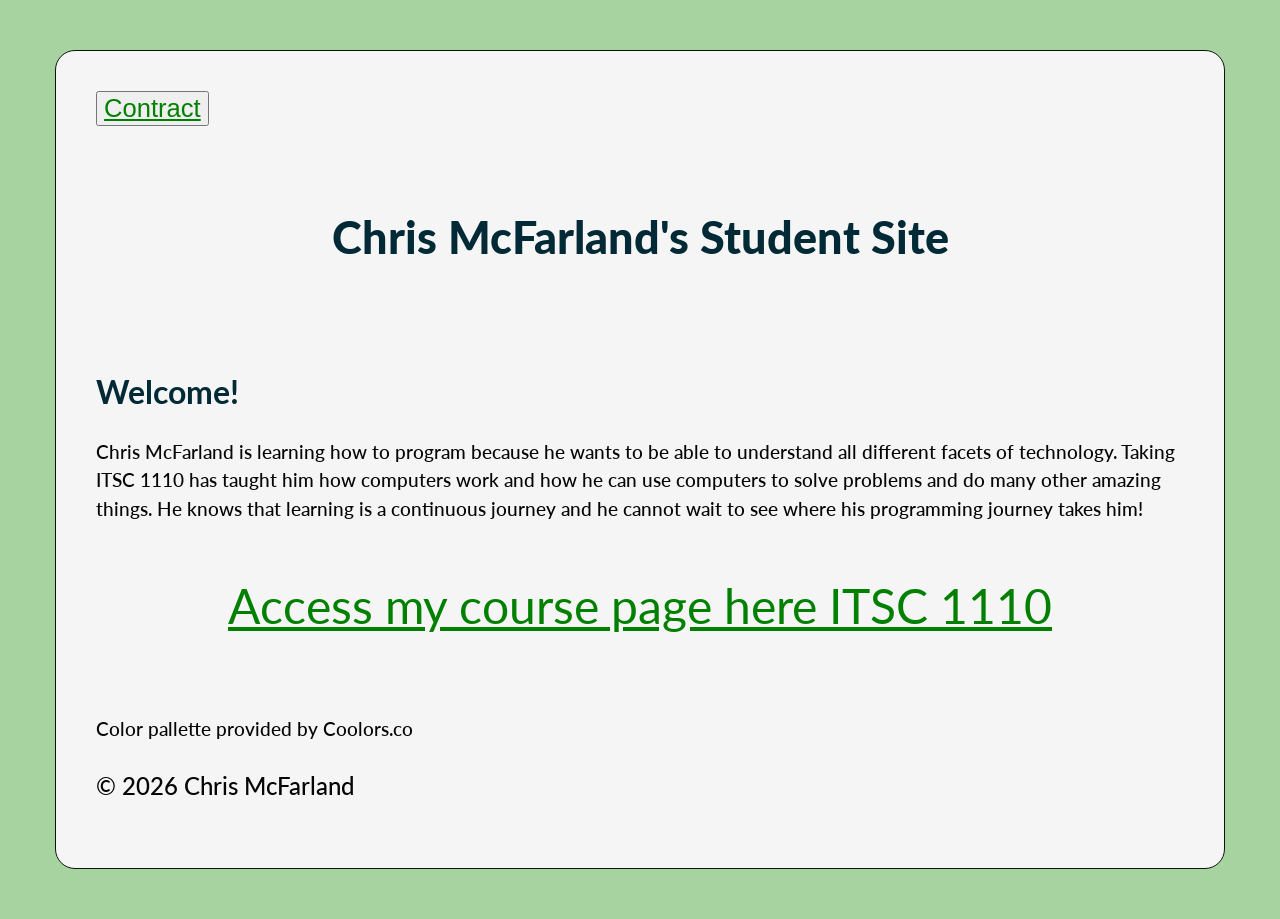
<file: index.html>
<!DOCTYPE html>
<html lang="en">
<head>
    <meta charset="UTF-8">
    <meta name="viewport" content="width=device-width, initial-scale=1.0">
    <title>Chris McFarland's Student Site | Welcome!</title>
    <link rel="icon" href="Images/favicon.png">
    <link rel="stylesheet" type="text/css" href="styles/default.css">
    <link rel="preconnect" href="https://fonts.googleapis.com">
    <link rel="preconnect" href="https://fonts.gstatic.com" crossorigin>
    <link href="https://fonts.googleapis.com/css2?family=Lato:ital,wght@0,100;0,300;0,400;0,700;0,900;1,100;1,300;1,400;1,700;1,900&family=Oswald:wght@200..700&family=Space+Mono:ital,wght@0,400;0,700;1,400;1,700&display=swap" rel="stylesheet">
    <style>
        html {
            background-color: #A6D3A0;
        }
    </style>
</head>
<body>
    <header>
        <button id="contract-button">
            <a target= "_blank" href="itsc1110/contract.html">Contract</a>
        </button>
        <h1><br>Chris McFarland's Student Site</h1>
    </header>
    <main>
        <h2><br><br>Welcome!</h2>
        <p>
            Chris McFarland is learning how to program because he wants to 
            be able to understand all different facets of technology. Taking ITSC 1110
            has taught him how computers work and how he can use computers to 
            solve problems and do many other amazing things. He knows that learning
            is a continuous journey and he cannot wait to see where his programming journey 
            takes him!<br><br>
        </p>
        <h3><a href="itsc1110/">Access my course page here ITSC 1110</a></h3>
        <script>
        
        var onMousePress = function(e) {
            var emoji = document.createElement("div");
            emoji.innerHTML = "🌈";
            document.body.appendChild(emoji);
            emoji.style.top = e.clientY + "px";
            emoji.style.left = e.clientX + "px";
            emoji.style.position = "absolute";
        }
        document.addEventListener("click", onMousePress);

    </script>
    </main>
    <footer>
        <p><br><br>Color pallette provided by Coolors.co</p>
        <p class="footer">&copy; 2026 Chris McFarland</p>
    </footer>
</body>
</html>
</file>
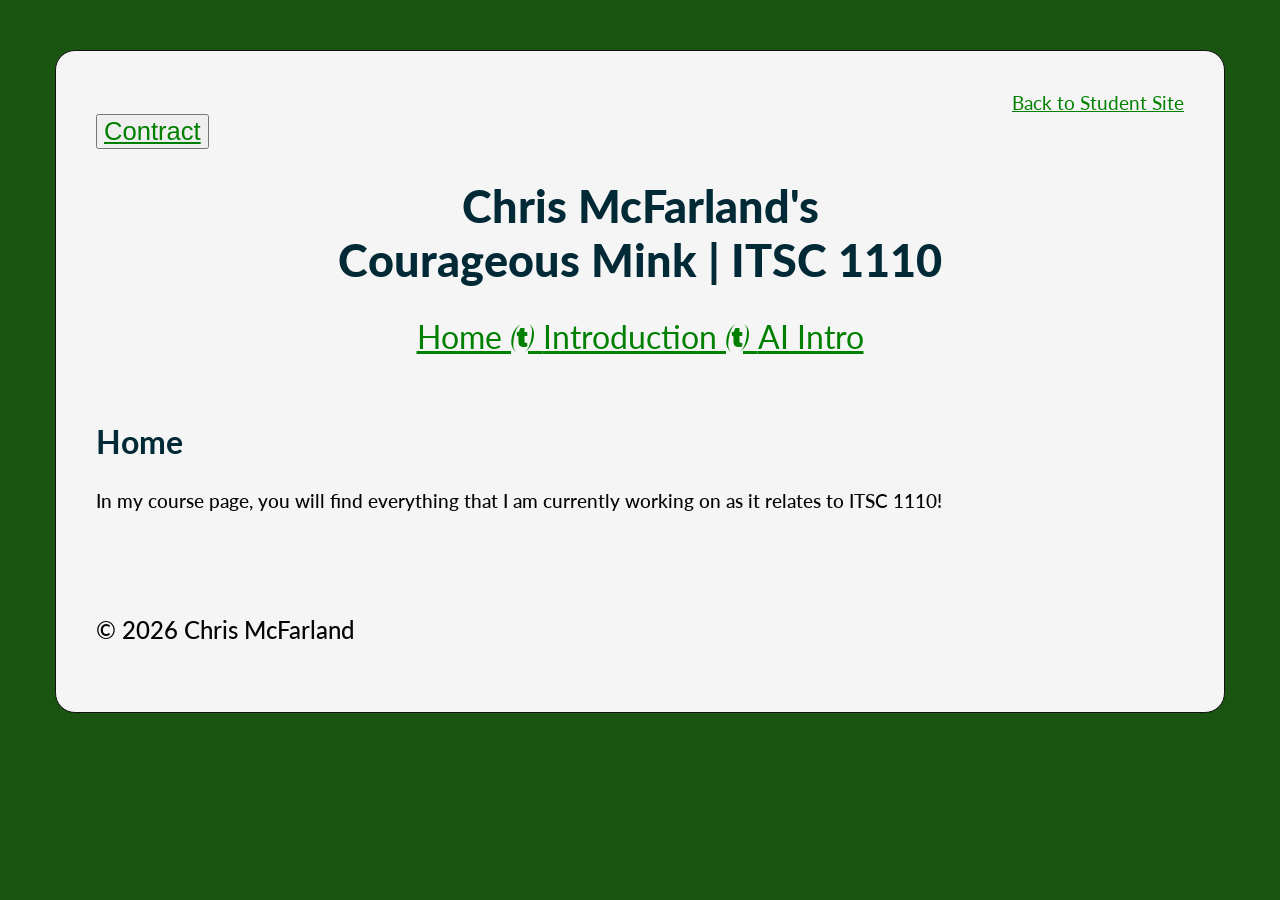
<file: itsc1110/index.html>
<!DOCTYPE html>
<html lang="en">
<head>
    <meta charset="UTF-8">
    <meta name="viewport" content="width=device-width, initial-scale=1.0">
    <title>Chris McFarland's Courageous Mink | ITSC 1110 | Home</title>
    <link rel="icon" href="../Images/favicon.png">
    <link rel="stylesheet" type="text/css" href="../styles/default.css"> 
    <link rel="preconnect" href="https://fonts.googleapis.com">
    <link rel="preconnect" href="https://fonts.gstatic.com" crossorigin>
    <link href="https://fonts.googleapis.com/css2?family=Lato:ital,wght@0,100;0,300;0,400;0,700;0,900;1,100;1,300;1,400;1,700;1,900&family=Oswald:wght@200..700&family=Space+Mono:ital,wght@0,400;0,700;1,400;1,700&display=swap" rel="stylesheet">
    <style>
        html {
            background-color: #195511;
        }
    </style>
</head>
<body>
    <header>
        <a id="back-to-links" href="../index.html"> Back to Student Site</a>
        <button id="contract-button">
            <a target= "_blank" href="contract.html">Contract</a>
        </button>
        <h1>Chris McFarland's<br>Courageous Mink | ITSC 1110</h1>
        <nav class="menu"><a  href="index.html">Home    </a><a href="introduction.html">Introduction    </a><a href="ai_introduction.html">AI Intro</a></nav>
    </header>
    <main>
        <h2><br>Home</h2>
        <p>In my course page, you will find everything that I am currently working on as it relates to ITSC 1110!</p>
    </main>
    <script>
        
        var onMousePress = function(e) {
            var emoji = document.createElement("div");
            emoji.innerHTML = "🌈";
            document.body.appendChild(emoji);
            emoji.style.top = e.clientY + "px";
            emoji.style.left = e.clientX + "px";
            emoji.style.position = "absolute";
        }
        document.addEventListener("click", onMousePress);

    </script>
</body>
<footer>
    <p class="footer"><br><br>&copy; 2026 Chris McFarland</p>
</footer>
</html>
</file>
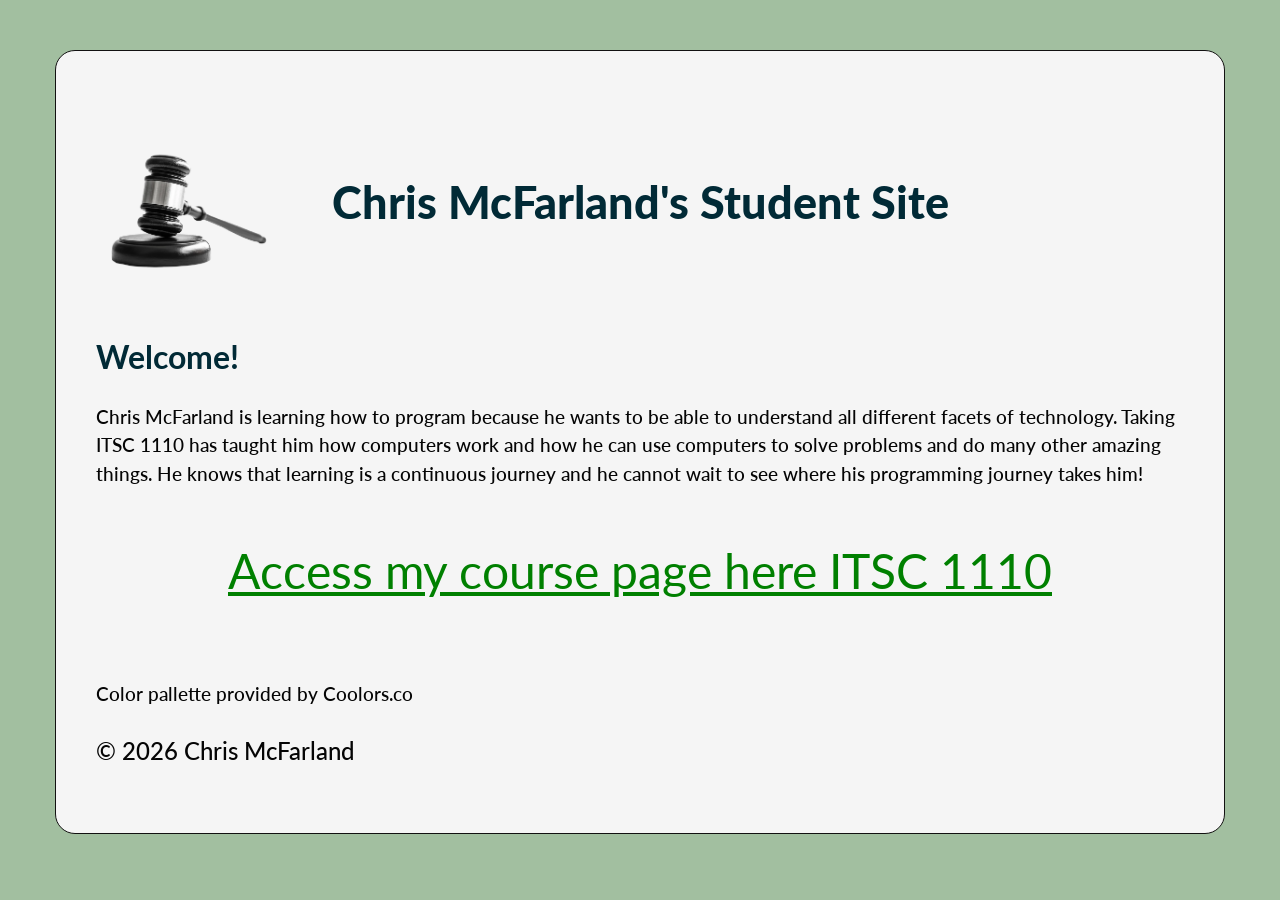
<file: itsc1110work/index.html>
<!DOCTYPE html>
<html lang="en">
<head>
    <meta charset="UTF-8">
    <meta name="viewport" content="width=device-width, initial-scale=1.0">
    <title>Chris McFarland's Student Site | Welcome!</title>
<link rel="stylesheet" type="text/css" href="styles/default.css">
<link rel="preconnect" href="https://fonts.googleapis.com">
<link rel="preconnect" href="https://fonts.gstatic.com" crossorigin>
<link href="https://fonts.googleapis.com/css2?family=Lato:ital,wght@0,100;0,300;0,400;0,700;0,900;1,100;1,300;1,400;1,700;1,900&family=Oswald:wght@200..700&family=Space+Mono:ital,wght@0,400;0,700;1,400;1,700&display=swap" rel="stylesheet">
</head>
<body>
    <header>
        <a target= "_blank" href="itsc1110/contract.html"><img id="contract-pic" src="Images/gavel.webp" width="200"></a>
        <h1><br>Chris McFarland's Student Site</h1>
    </header>
    <main>
        <h2><br><br>Welcome!</h2>
        <p>
            Chris McFarland is learning how to program because he wants to 
            be able to understand all different facets of technology. Taking ITSC 1110
            has taught him how computers work and how he can use computers to 
            solve problems and do many other amazing things. He knows that learning
            is a continuous journey and he cannot wait to see where his programming journey 
            takes him!<br><br>
        </p>
        <h3><a href="itsc1110/">Access my course page here ITSC 1110</a></h3>
    </main>
    <footer>
        <p><br><br>Color pallette provided by Coolors.co</p>
        <p class="footer">&copy; 2026 Chris McFarland</p>
    </footer>
</body>
</html>
</file>
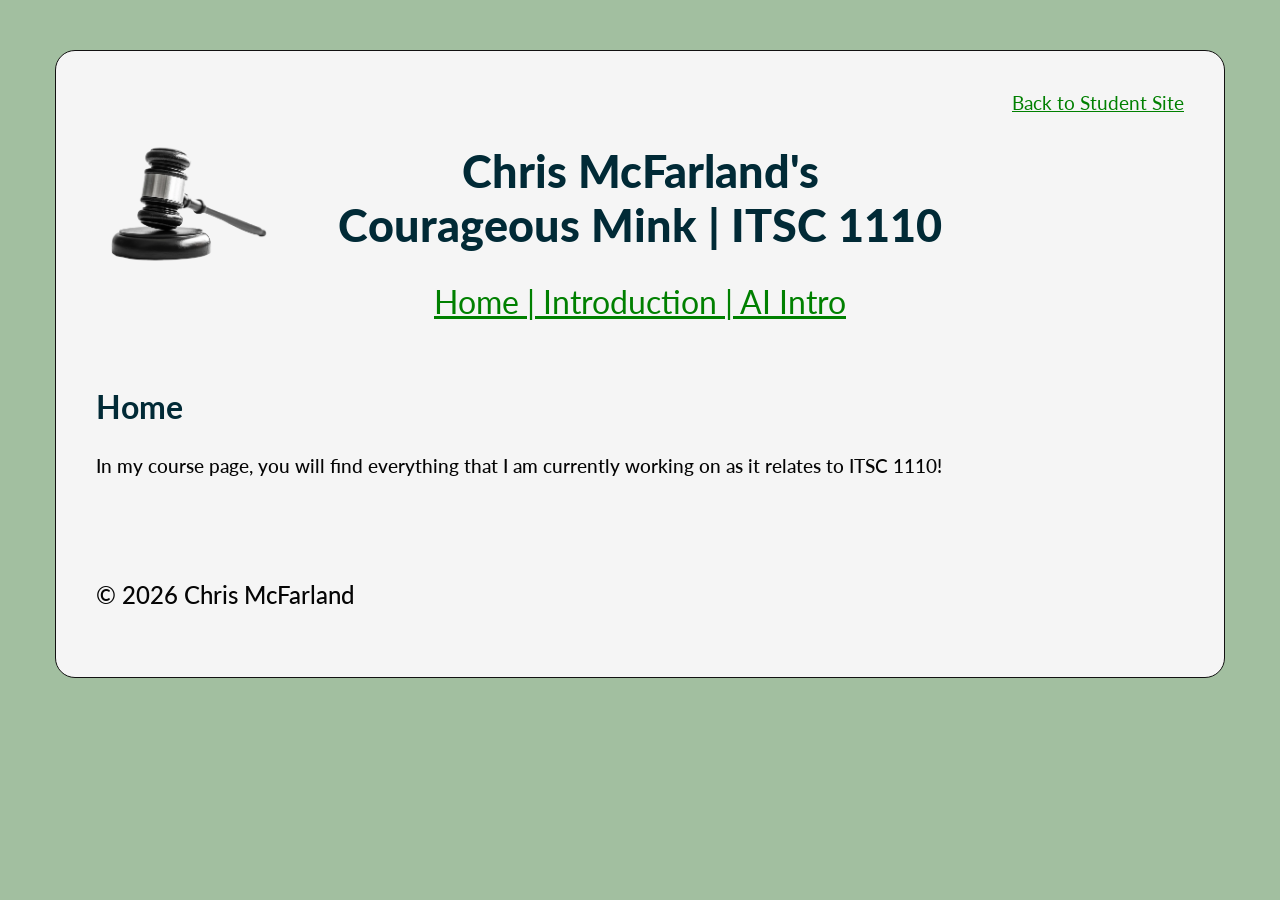
<file: itsc1110work/itsc1110/index.html>
<!DOCTYPE html>
<html lang="en">
<head>
    <meta charset="UTF-8">
    <meta name="viewport" content="width=device-width, initial-scale=1.0">
    <title>Chris McFarland's Courageous Mink | ITSC 1110 | Home</title>
<link rel="stylesheet" type="text/css" href="../styles/default.css"> 
<link rel="preconnect" href="https://fonts.googleapis.com">
<link rel="preconnect" href="https://fonts.gstatic.com" crossorigin>
<link href="https://fonts.googleapis.com/css2?family=Lato:ital,wght@0,100;0,300;0,400;0,700;0,900;1,100;1,300;1,400;1,700;1,900&family=Oswald:wght@200..700&family=Space+Mono:ital,wght@0,400;0,700;1,400;1,700&display=swap" rel="stylesheet">
    
</head>
<body>
    <header>
        <a id="back-to-links" href="../index.html"> Back to Student Site</a>
        <a target= "_blank" href="contract.html"><img id="contract-pic" src="../Images/gavel.webp" width="200"></a>
        <h1>Chris McFarland's<br>Courageous Mink | ITSC 1110</h1>
        <nav class="menu"><a  href="index.html">Home | </a><a href="introduction.html">Introduction | </a><a href="ai_introduction.html">AI Intro</a></nav>
    </header>
    <main>
        <h2><br>Home</h2>
        <p>In my course page, you will find everything that I am currently working on as it relates to ITSC 1110!</p>
    </main>
</body>
<footer>
    <p class="footer"><br><br>&copy; 2026 Chris McFarland</p>
</footer>
</html>
</file>
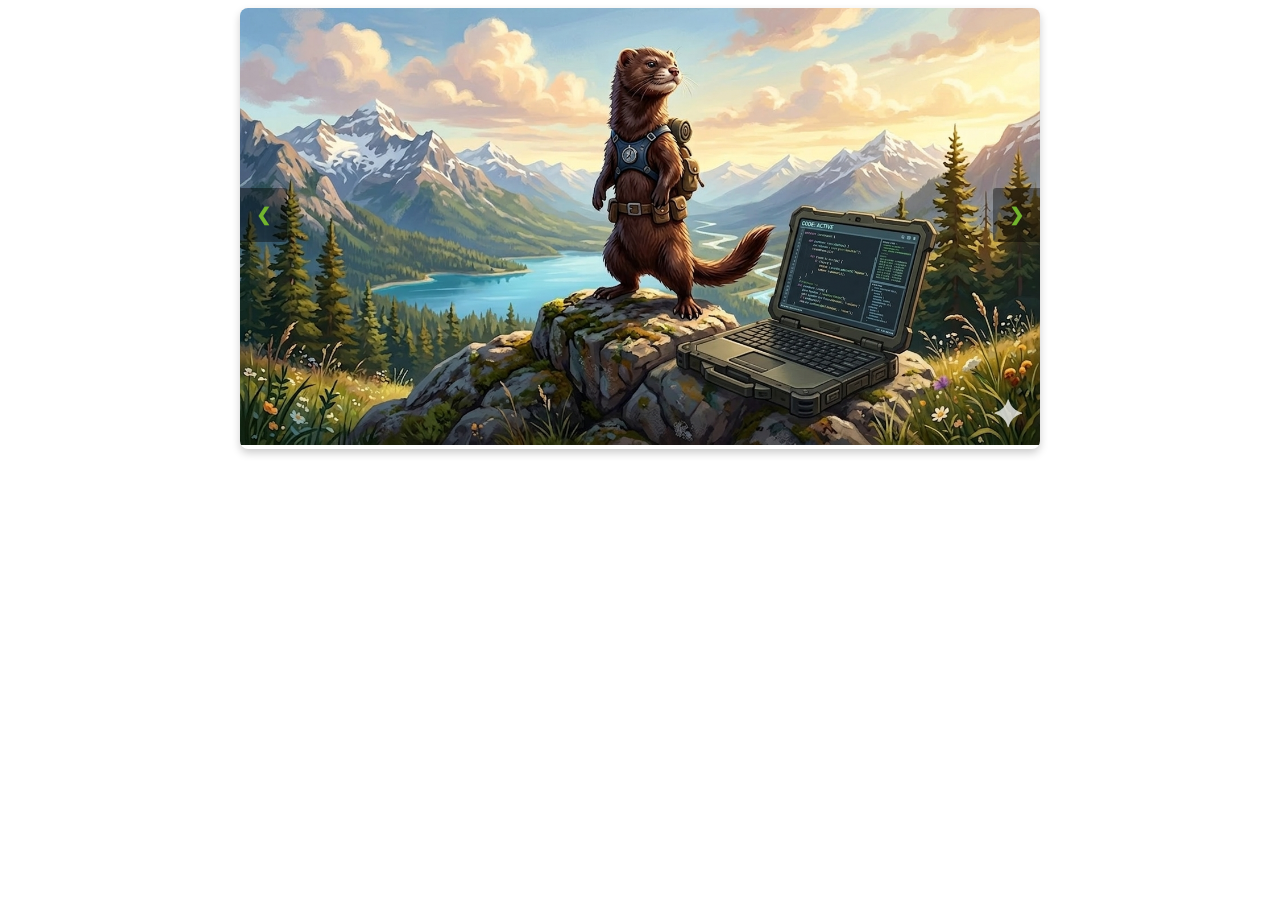
<file: slideshow.html>
<!DOCTYPE html>
<html lang="en">
<head>
<meta charset="UTF-8">
<meta name="viewport" content="width=device-width, initial-scale=1.0">
<title>Mink Mascot Slideshow</title>
<style>
  /* Container holding the slideshow */
  .slideshow-container {
    max-width: 800px;
    position: relative;
    margin: auto;
    border-radius: 8px;
    overflow: hidden;
    box-shadow: 0 4px 8px rgba(0,0,0,0.2);
  }

  /* Hide all slides by default */
  .slide {
    display: none;
  }

  /* Next & previous buttons */
  .prev, .next {
    cursor: pointer;
    position: absolute;
    top: 50%;
    width: auto;
    margin-top: -40px;
    padding: 16px;
    color: rgb(114, 180, 45);
    font-weight: bold;
    font-size: 18px;
    transition: 0.6s ease;
    border-radius: 0 3px 3px 0;
    user-select: none;
    background-color: rgba(0,0,0,0.4);
    text-decoration: none;
  }

  /* Position the "next button" to the right */
  .next {
    right: 0;
    border-radius: 3px 0 0 3px;
  }

  /* On hover, add a darker background color */
  .prev:hover, .next:hover {
    background-color: rgba(0,0,0,0.8);
  }

  /* Fading animation */
  .fade {
    animation-name: fade;
    animation-duration: 1.5s;
  }

  @keyframes fade {
    from {opacity: .4} 
    to {opacity: 1}
  }
</style>
</head>
<body>

<div class="slideshow-container">

  <div class="slide fade">
    <img src="Images/MASCOT_1.png" alt="Courageous Mink on Monday" style="width:100%">
  </div>

  <div class="slide fade">
    <img src="Images/MASCOT_2.png" alt="Courageous Mink on Tuesday" style="width:100%">
  </div>

  <div class="slide fade">
    <img src="Images/MASCOT_3.png" alt="Courageous Mink on Wednesday" style="width:100%">
  </div>

  <div class="slide fade">
    <img src="Images/MASCOT_4.png" alt="Courageous Mink on Thursday" style="width:100%">
  </div>

  <div class="slide fade">
    <img src="Images/MASCOT_5.png" alt="Courageous Mink on Friday" style="width:100%">
  </div>

  <div class="slide fade">
    <img src="Images/MASCOT_Final.png" alt="Courageous Mink on Saturday 🤯🤯🤯" style="width: 50%; display:block; margin-left:auto; margin-right:auto;">

  </div>

  <a class="prev" onclick="plusSlides(-1)">&#10094;</a>
  <a class="next" onclick="plusSlides(1)">&#10095;</a>

</div>

<script>
  let slideIndex = 1;
  showSlides(slideIndex);

  // Next/previous controls
  function plusSlides(n) {
    showSlides(slideIndex += n);
  }

  // Function to handle showing the correct slide
  function showSlides(n) {
    let i;
    let slides = document.getElementsByClassName("slide");
    
    // Loop back to the first slide if we hit "next" on the last one
    if (n > slides.length) {slideIndex = 1} 
    
    // Loop to the last slide if we hit "prev" on the first one
    if (n < 1) {slideIndex = slides.length}
    
    // Hide all slides
    for (i = 0; i < slides.length; i++) {
      slides[i].style.display = "none";  
    }
    
    // Show the current slide
    slides[slideIndex - 1].style.display = "block";  
  }
</script>

</body>
</html>
</file>
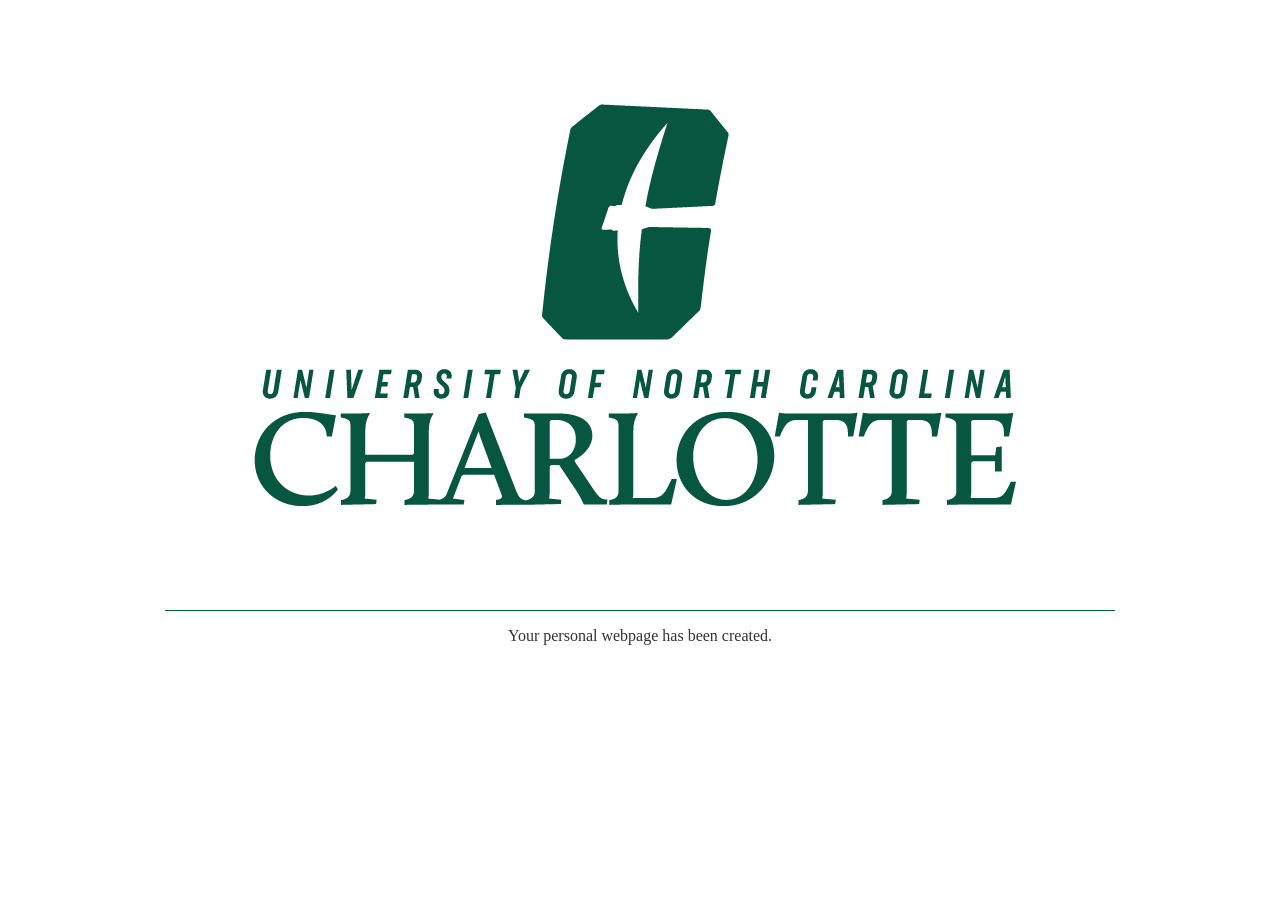
<file: z_index.html>
<!DOCTYPE html>
<html>
	<head>
		<title>Personal Webpage | UNC Charlotte</title>
		<style type="text/css">
			body {
				background-color: #FFFFFF;
				color: #333333;
				margin: 0;
				padding: 0;
			}
			#page-wrapper {
				height: 100%;
				width: 100%;
				max-width: 950px;
				margin: auto;
			}
			#logo-wrapper {
				padding-top: 20px;
				padding-bottom: 10px;
				text-align: center;
				border-bottom: 1px solid #006633;
			}
			#content-wrapper {
				width: 100%;
				max-width: 950px;
				margin: auto;
				text-align: center;
			}			
			a {
				color: #006633;
			}
		</style>
		<link rel="icon" type="image/png" href="data:image/png;base64,
		[base64]/VwD/P1cA/z9XAP8/VwD/P1cA/z9XAP8/VwD/P1cA9z9XAEkAAAAAAAAAAAAAAAAAAAAAAAAAAAAAAAA/VwDgP1cA/z9XAP8/VwD/P1cA/z5XAO0/VwDgP1cA/z9XAP8/VwD4OFAAIAAAAAAAAAAAAAAAAAAAAAAAAAAAPlcAxD9XAP8/VwD/P1cA/z9XAP8+VwCHP1cA0D9XAP8/VwD/P1cA/z5XAEYAAAAAAAAAAAAAAAAAAAAAAAAAAD9YAKY/VwD/P1cA/z9XAP8/VwD/QFUAMD5XAM0/VwD/P1cA/z9XAP8+VwBmAAAAAAAAAAAAAAAAAAAAAAAAAAA/VgCFP1cA/z9XAP8/VwD/PlYA9VVVAAM/VwDCP1cA/z9XAP8/VwD/QFYAiAAAAAAAAAAAAAAAAAAAAAAAAAAAPlUAYz9XAP8/VwD/P1cA/z9XAN8AAAAAPlcAsD9XAP8/VwD/P1cA/z5XAK0AAAAAAAAAAAAAAAAAAAAAAAAAAD5WAD4/VwD/P1cA/z9XAPM/WABdAAAAAD5VAFc/VgCaP1cAlj5WAJE9VwBwAAAAAAAAAAAAAAAAAAAAAAAAAABDWQAXP1cA/j9XAP8/VwD/QFMANAAAAAA7TgANPVUANj1VACo7VQAePFoAEQAAAAAAAAAAAAAAAAAAAAAAAAAAAAAAAT9WAOw/VwD/P1cA/z5XAP0+VwBGQFgAQD9XAP8/VwD/P1cA/z9XAP87VQAnAAAAAAAAAAAAAAAAAAAAAAAAAAA/VwDBP1cA/z9XAP8/VwD/P1cAojtOAA0/VwD6P1cA/z9XAP8/VwD/PlYAVgAAAAAAAAAAAAAAAAAAAAAAAAAAPlcAkz9XAP8/VwD/P1cA/z5XAPk8UgAiP1YAxj9XAP8/VwD/P1cA/z5XAIcAAAAAAAAAAAAAAAAAAAAAAAAAAD5YAGM/VwD/P1cA/z9XAP8/VwD/PlYAtD9XAH4/VwD/P1cA/z9XAP8/WAC6AAAAAAAAAAAAAAAAAAAAAAAAAAA9WQAuP1cA/z9XAP8/VwD/P1cA/z9XAP8/VwCfP1cA/z9XAP8/VwD/P1cA1AAAAAAAAAAAAAAAAAAAAAAAAAAAAAAAAD9WAGU/VgD4P1cA/z9XAP8/VwD/P1cA/D9XAP4/VwD/[base64]/j5WAP4+VgD+PlYA/j5WAP4+VgD+PlYA/j5WAP4+VgD+PlYA/j5WAP4/VwDXQFgAIAAAAAAAAAAAAAAAAAAAAAAAAAAAAAAAAAAAAAAAAAAAAAAAAAAAAAAAAAAAAAAAAAAAAAAAAAAAVVUAAz9XAKI/VwD/P1cA/z9XAP8/VwD/P1cA/z9XAP8/VwD/P1cA/z9XAP8/VwD/P1cA/z9XAP8/VwD/P1cA/z9XAP8/VgDePlUAIQAAAAAAAAAAAAAAAAAAAAAAAAAAAAAAAAAAAAAAAAAAAAAAAAAAAAAAAAAAAAAAAAAAAAA+VwCPP1cA/z9XAP8/VwD/P1cA/z9XAP8/VwD/P1cA/z9XAP8/VwD/P1cA/z9XAP8/VwD/P1cA/z9XAP8/VwD/P1cA/z9XAP8/VwDfPFcAJgAAAAAAAAAAAAAAAAAAAAAAAAAAAAAAAAAAAAAAAAAAAAAAAAAAAAAAAAAAAAAAAD9XAM4/VwD/P1cA/z9XAP8/VwD/P1cA/z9XAP8/VwD/P1cA/z9XAP8/VwD/P1cA/j5WAOE/VwD/P1cA/z9XAP8/VwD/P1cA/z9XAP8+VwDlOlIAHwAAAAAAAAAAAAAAAAAAAAAAAAAAAAAAAAAAAAAAAAAAAAAAAAAAAAAAAAAAPlgAtD9XAP8/VwD/P1cA/z9XAP8/VwD/P1cA/z9XAP8/VwD/P1cA/z9XAP8+VgC6P1YAoz9XAP8/VwD/P1cA/z9XAP8/VwD/P1cA/z9XAP89VQBgAAAAAAAAAAAAAAAAAAAAAAAAAAAAAAAAAAAAAAAAAAAAAAAAAAAAAAAAAAA+WACXP1cA/z9XAP8/VwD/P1cA/z9XAP8/VwD/P1cA/z9XAP8/VwD/P1cA/z1YAEM/VwCiP1cA/z9XAP8/VwD/P1cA/z9XAP8/VwD/P1cA/z9XAH4AAAAAAAAAAAAAAAAAAAAAAAAAAAAAAAAAAAAAAAAAAAAAAAAAAAAAAAAAAD9YAHo/VwD/P1cA/z9XAP8/VwD/P1cA/z9XAP8/VwD/P1cA/z9XAP8/VgDYVVUAAz9XAKI/VwD/P1cA/z9XAP8/VwD/P1cA/z9XAP8/VwD/P1cAmwAAAAAAAAAAAAAAAAAAAAAAAAAAAAAAAAAAAAAAAAAAAAAAAAAAAAAAAAAAP1gAXT9XAP8/VwD/P1cA/z9XAP8/VwD/P1cA/z9XAP8/VwD/P1cA/z5XAIQAAAAAP1cAnz9XAP8/VwD/P1cA/z9XAP8/VwD/P1cA/z9XAP8+VwC8AAAAAAAAAAAAAAAAAAAAAAAAAAAAAAAAAAAAAAAAAAAAAAAAAAAAAAAAAAA/WAA9P1cA/z9XAP8/VwD/P1cA/z9XAP8/VwD/P1cA/z9XAP8/VwD/PlYAPgAAAAA+VwCYP1cA/z9XAP8/VwD/P1cA/z9XAP8/VwD/P1cA/z5XAN0AAAAAAAAAAAAAAAAAAAAAAAAAAAAAAAAAAAAAAAAAAAAAAAAAAAAAAAAAAD5YAB0+VgD+P1cA/z9XAP8/VwD/P1cA/z9XAP8/VwD/P1cA/z9WAPg3SQAOAAAAAD9XAI0/VwD/P1cA/z9XAP8/VwD/P1cA/z9XAP8/VwD/P1cA9jlVAAkAAAAAAAAAAAAAAAAAAAAAAAAAAAAAAAAAAAAAAAAAAAAAAAAAAAAASUkABz9XAPM/VwD/P1cA/z9XAP8/VwD/P1cA/z9XAP8/VwD/P1cA3wAAAAAAAAAAPlYAfz9XAP8/VwD/P1cA/z9XAP8/VwD/P1cA/z9XAP8/VwD+QFUAJAAAAAAAAAAAAAAAAAAAAAAAAAAAAAAAAAAAAAAAAAAAAAAAAAAAAAAAAAAAP1cA1z9XAP8/VwD/P1cA/z9XAP8/VwD/P1cA/z9XAP8/VwDFAAAAAAAAAAA/VwBtP1cA/z9XAP8/VwD/P1cA/z9XAP8/VwD/P1cA/z9XAP89VgBHAAAAAAAAAAAAAAAAAAAAAAAAAAAAAAAAAAAAAAAAAAAAAAAAAAAAAAAAAAA+VgC0P1cA/z9XAP8/VwD/P1cA/z9XAP8/VwD/P1cA/z5WALoAAAAAAAAAAD5VAFc/VwD/P1cA/z9XAP8/VwD/P1cA/z9XAP8/VwD/P1cA/z9WAG4AAAAAAAAAAAAAAAAAAAAAAAAAAAAAAAAAAAAAAAAAAAAAAAAAAAAAAAAAAD5XAI8/VwD/P1cA/z9XAP8/VwD/P1cA/z9XAPU+VgDhPlcAkwAAAAAAAAAAPFgANz5WAP4/VwD/P1cA/z9XAP8/VgD+PlYA/j5WAP4+VgD+PlYAlAAAAAAAAAAAAAAAAAAAAAAAAAAAAAAAAAAAAAAAAAAAAAAAAAAAAAAAAAAAP1cAaT9XAP8/VwD/P1cA/z9XAP8/VwD/P1YA2wCAAAIAAAAAAAAAAAAAAAAAAAABPFcAJj5UADo9VwAyPVcAMj5XAClAUwAoPFIAIjtVAB4zVQAPAAAAAAAAAAAAAAAAAAAAAAAAAAAAAAAAAAAAAAAAAAAAAAAAAAAAAAAAAAA+VQBCP1cA/z9XAP8/VwD/P1cA/z9XAP8/VwD+PFUAMwAAAAAAAAAAAAAAAAAAAAAAAAAAAAAAAAAAAAAAAAAAAAAAAAAAAAAAAAAAAAAAAAAAAAAAAAAAAAAAAAAAAAAAAAAAAAAAAAAAAAAAAAAAAAAAAAAAAAAAAAAAAAAAAEJVABs/VwD9P1cA/z9XAP8/VwD/P1cA/z9XAP8/VgCOQFAAEACAAAIAAAAAAAAAADtTADQ+VgBzPlcAZz5YAFo+VQBOPlUAQj1VADY+VwApQFIAHAAAAAIAAAAAAAAAAAAAAAAAAAAAAAAAAAAAAAAAAAAAAAAAAAAAAAAAAAAAVVUAAz9WAOw/VwD/P1cA/z9XAP8/VwD/P1cA/z9XAP8/VgD4PlgAYwAAAAAAAAAAP1YAmj9XAP8/VwD/P1cA/z9XAP8/VwD/P1cA/z9XAP8/VwD/PFMANwAAAAAAAAAAAAAAAAAAAAAAAAAAAAAAAAAAAAAAAAAAAAAAAAAAAAAAAAAAPlcAxT9XAP8/VwD/P1cA/z9XAP8/VwD/P1cA/z9XAP8+VgC0AAAAAAAAAAA+VwBnP1cA/z9XAP8/VwD/P1cA/z9XAP8/VwD/P1cA/z9XAP9AVwBkAAAAAAAAAAAAAAAAAAAAAAAAAAAAAAAAAAAAAAAAAAAAAAAAAAAAAAAAAAA/VwCZP1cA/z9XAP8/VwD/P1cA/z9XAP8/VwD/P1cA/z9XAPdAVQAYAAAAAD1ZAC4/VwD/P1cA/z9XAP8/VwD/P1cA/z9XAP8/VwD/P1cA/z5XAJMAAAAAAAAAAAAAAAAAAAAAAAAAAAAAAAAAAAAAAAAAAAAAAAAAAAAAAAAAAEBXAGw/VwD/P1cA/z9XAP8/VwD/P1cA/z9XAP8/VwD/P1cA/z9YAHoAAAAAKlUABj9XAOs/VwD/P1cA/z9XAP8/VwD/P1cA/z9XAP8/VwD/PlcAxAAAAAAAAAAAAAAAAAAAAAAAAAAAAAAAAAAAAAAAAAAAAAAAAAAAAAAAAAAAQVUAPz9XAP8/VwD/P1cA/z9XAP8/VwD/P1cA/z9XAP8/VwD/P1YA5kBVAAwAAAAAP1cArz9XAP8/VwD/P1cA/z9XAP8/VwD/P1cA/z9XAP8/VgDvKlUABgAAAAAAAAAAAAAAAAAAAAAAAAAAAAAAAAAAAAAAAAAAAAAAAAAAAABAWQAUP1cA+j9XAP8/VwD/P1cA/z9XAP8/VwD/P1cA/z9XAP8/VwD/P1YAfQAAAAA/VwBqP1cA/z9XAP8/VwD/P1cA/z9XAP8/VwD/P1cA/z9XAP9AUwAoAAAAAAAAAAAAAAAAAAAAAAAAAAAAAAAAAAAAAAAAAAAAAAAAAAAAAAAAAAA/VwDeP1cA/z9XAP8/VwD/P1cA/z9XAP8/VwD/P1cA/z9XAP8/VwDzPFoAIkJXACM+VwD9P1cA/z9XAP8/VwD/P1cA/z9XAP8/VwD/P1cA/z1WAFwAAAAAAAAAAAAAAAAAAAAAAAAAAAAAAAAAAAAAAAAAAAAAAAAAAAAAAAAAAD5XAK0/VwD/P1cA/z9XAP8/VwD/P1cA/z9XAP8/VwD/P1cA/z9XAP8+VwC8QEAABD9XANQ/VwD/P1cA/z9XAP8/VwD/P1cA/z9XAP8/VwD/PlcAkAAAAAAAAAAAAAAAAAAAAAAAAAAAAAAAAAAAAAAAAAAAAAAAAAAAAAAAAAAAP1YAej9XAP8/VwD/P1cA/z9XAP8/VwD/P1cA/z9XAP8/VwD/P1cA/z9XAP8/VgB6P1YAhj9XAP8/VwD/P1cA/z9XAP8/VwD/P1cA/z9XAP8+VwDFAAAAAAAAAAAAAAAAAAAAAAAAAAAAAAAAAAAAAAAAAAAAAAAAAAAAAAAAAABAWABAP1cA/j9XAP8/VwD/P1cA/z9XAP8/VwD/P1cA/z9XAP8/VwD/P1cA/z9XAPo/VwCBP1cA/j9XAP8/VwD/P1cA/z9XAP8/VwD/P1cA/z9XAI0AAAAAAAAAAAAAAAAAAAAAAAAAAAAAAAAAAAAAAAAAAAAAAAAAAAAAAAAAAAAAAABAVwBkP1cA9j9XAP8/VwD/P1cA/z9XAP8/VwD/P1cA/z9XAP8/VwD/P1cA/z9XAPM/VwD8P1cA/z9XAP8/VwD/P1cA/z9XAP8+VwC8KlUABgAAAAAAAAAAAAAAAAAAAAAAAAAAAAAAAAAAAAAAAAAAAAAAAAAAAAAAAAAAAAAAAAAAAAA/VQA5P1cA4j9XAP8/VwD/P1cA/z9XAP8/VwD/P1cA/z9XAP8/VwD/P1cA/z9XAP8/VwD/P1cA/z9XAP8/VwD/P1cA3zpRABYAAAAAAAAAAAAAAAAAAAAAAAAAAAAAAAAAAAAAAAAAAAAAAAAAAAAAAAAAAAAAAAAAAAAAAAAAAAAAAABAVQAYPlcArD5XAMQ+VgC4P1YAqz9XAJ8+VwCTPlcAhz9YAHo/[base64]/[base64]/VwD7P1cA/z9XAP8/VwD/P1cA/z9XAP8/VwD/P1cA/z9XAP8/VwD/P1cA/z9XAP8/VwD/P1cA/z9XAP8/VwD/P1cA/z9XAP8/VwD/P1cA/z5XAPk/VwClQFkAFAAAAAAAAAAAAAAAAAAAAAAAAAAAAAAAAAAAAAAAAAAAAAAAAAAAAAAAAAAAAAAAAAAAAAAAAAAAAAAAAAAAAAAAAAAAAAAAAAAAAAAAAAAAAAAAAAAAAABDWQAXQFcAsD9XAP8/VwD/P1cA/z9XAP8/VwD/P1cA/z9XAP8/VwD/P1cA/z9XAP8/VwD/P1cA/z9XAP8/VwD/P1cA/z9XAP8/VwD/P1cA/z9XAP8/VwD/P1cA/z9XAP8/VwD+P1YApkBZABQAAAAAAAAAAAAAAAAAAAAAAAAAAAAAAAAAAAAAAAAAAAAAAAAAAAAAAAAAAAAAAAAAAAAAAAAAAAAAAAAAAAAAAAAAAAAAAAAAAAAAAAAAAEBZABQ/VwCbPlcA+T9XAP8/VwD/P1cA/z9XAP8/VwD/P1cA/z9XAP8/VwD/P1cA/z9XAP8/VwD/P1cA/z9XAP8/VwD/P1cA/z9XAP8/VwD/P1cA/z9XAP8/VwD/P1cA/z9XAP8/VwD/P1cA/j9YAKlCVwAjAAAAAAAAAAAAAAAAAAAAAAAAAAAAAAAAAAAAAAAAAAAAAAAAAAAAAAAAAAAAAAAAAAAAAAAAAAAAAAAAAAAAAAAAAAAAAAAAAAAAAD9XAIk/VwD3P1cA/z9XAP8/VwD/P1cA/z9XAP8/VwD/P1cA/z9XAP8/VwD/P1cA/z9XAP8/VwD/P1cA/z9XAP8/VwD/P1cA/z9XAP8/VwD/P1cA/z9XAP8/VwD/P1cA/z9XAP8/VwD/P1cA/z9XAPs+VgCxQFUAGAAAAAAAAAAAAAAAAAAAAAAAAAAAAAAAAAAAAAAAAAAAAAAAAAAAAAAAAAAAAAAAAAAAAAAAAAAAAAAAAAAAAAAAAAAAAAAAAD9XALU/VwD/P1cA/z9XAP8/VwD/P1cA/z9XAP8/VwD/P1cA/z9XAP8/VwD/P1cA/z9XAP8/VwD/P1cA/z9XAP8/VwD/P1cA/j9XAOo/VwD+P1cA/z9XAP8/VwD/P1cA/z9XAP8/VwD/P1cA/z9XAP8/VwD+P1cAuTpdABYAAAAAAAAAAAAAAAAAAAAAAAAAAAAAAAAAAAAAAAAAAAAAAAAAAAAAAAAAAAAAAAAAAAAAAAAAAAAAAAAAAAAAAAAAAD9XAJk/VwD/P1cA/z9XAP8/VwD/P1cA/z9XAP8/VwD/P1cA/z9XAP8/VwD/P1cA/z9XAP8/VwD/P1cA/z9XAP8/VwD/P1cA3j9WAIY+VgD+P1cA/z9XAP8/VwD/P1cA/z9XAP8/VwD/P1cA/z9XAP8/VwD/P1cA/z9WAHkAAAAAAAAAAAAAAAAAAAAAAAAAAAAAAAAAAAAAAAAAAAAAAAAAAAAAAAAAAAAAAAAAAAAAAAAAAAAAAAAAAAAAAAAAAEBXAHs/VwD/P1cA/z9XAP8/VwD/P1cA/z9XAP8/VwD/P1cA/z9XAP8/VwD/P1cA/z9XAP8/VwD/P1cA/z9XAP8+VwD9PVcAbEBXAGc+VgD+P1cA/z9XAP8/VwD/P1cA/z9XAP8/VwD/P1cA/z9XAP8/VwD/P1cA/z9WAKYAAAABAAAAAAAAAAAAAAAAAAAAAAAAAAAAAAAAAAAAAAAAAAAAAAAAAAAAAAAAAAAAAAAAAAAAAAAAAAAAAAAAAAAAAEBWAFw+VgD+P1cA/z9XAP8/VwD/P1cA/z9XAP8/VwD/P1cA/z9XAP8/VwD/P1cA/z9XAP8/VwD/P1cA/z9XAP8/VwDUQlIAHz5VAGY+VgD+P1cA/z9XAP8/VwD/P1cA/z9XAP8/VwD/P1cA/z9XAP8/VwD/P1cA/z5XAMRAQAAEAAAAAAAAAAAAAAAAAAAAAAAAAAAAAAAAAAAAAAAAAAAAAAAAAAAAAAAAAAAAAAAAAAAAAAAAAAAAAAAAAAAAADxYAEA/VwD7P1cA/z9XAP8/VwD/P1cA/z9XAP8/VwD/P1cA/z9XAP8/VwD/P1cA/z9XAP8/VwD/P1cA/z9XAPxAVwCMQGAACD5VAGY+VgD+P1cA/z9XAP8/VwD/P1cA/z9XAP8/VwD/P1cA/z9XAP8/VwD/P1cA/z9XANM8WgARAAAAAAAAAAAAAAAAAAAAAAAAAAAAAAAAAAAAAAAAAAAAAAAAAAAAAAAAAAAAAAAAAAAAAAAAAAAAAAAAAAAAAD1ZAC4/VwDwP1cA/z9XAP8/VwD/P1cA/z9XAP8/VwD/P1cA/z9XAP8/VwD/P1cA/z9XAP8/VwD/P1cA/z9XAO1AVwBMAAAAAD5VAGY+VgD+P1cA/z9XAP8/VwD/P1cA/z9XAP8/VwD/P1cA/z9XAP8/VwD/P1cA/z9XAN48WgAiAAAAAAAAAAAAAAAAAAAAAAAAAAAAAAAAAAAAAAAAAAAAAAAAAAAAAAAAAAAAAAAAAAAAAAAAAAAAAAAAAAAAAEJXACM/VwDgP1cA/z9XAP8/VwD/P1cA/z9XAP8/VwD/P1cA/z9XAP8/VwD/P1cA/z9XAP8/VwD/P1cA/z5WANU6UQAWAAAAAD9WAGU+VgD+P1cA/z9XAP8/VwD/P1cA/z9XAP8/VwD/P1cA/z9XAP8/VwD/P1cA/z9XAOdBWAA3AAAAAAAAAAAAAAAAAAAAAAAAAAAAAAAAAAAAAAAAAAAAAAAAAAAAAAAAAAAAAAAAAAAAAAAAAAAAAAAAAAAAADtYABo+VwDNP1cA/z9XAP8/VwD/P1cA/z9XAP8/VwD/P1cA/z9XAP8/VwD/P1cA/z9XAP8/VwD/P1cA/z5XAJwAgAACAAAAAD5YAFo+VwD9P1cA/z9XAP8/VwD/P1cA/z9XAP8/VwD/P1cA/z9XAP8/VwD/P1cA/z9XAO4/VgBNAAAAAAAAAAAAAAAAAAAAAAAAAAAAAAAAAAAAAAAAAAAAAAAAAAAAAAAAAAAAAAAAAAAAAAAAAAAAAAAAAAAAAENRABM/WAC3P1cA/z9XAP8/VwD/P1cA/z9XAP8/VwD/P1cA/z9XAP8/VwD/P1cA/z9XAP8/VwD/P1cA/z5ZAFYAAAAAAAAAAD5WAFY+VwD9P1cA/z9XAP8/VwD/P1cA/z9XAP8/VwD/P1cA/z9XAP8/VwD/P1cA/z9XAPU+WABjAAAAAAAAAAAAAAAAAAAAAAAAAAAAAAAAAAAAAAAAAAAAAAAAAAAAAAAAAAAAAAAAAAAAAAAAAAAAAAAAAAAAAEBVAAw9VwCiP1cA/z9XAP8/VwD/P1cA/z9XAP8/VwD/P1cA/z9XAP8/VwD/P1cA/z9XAP8/VwD/PlcA+TtVAB4AAAAAAAAAAEFWAEc+VwD9P1cA/z9XAP8/VwD/P1cA/z9XAP8/VwD/P1cA/z9XAP8/VwD/P1cA/z9XAPs/VgB6AAAAAgAAAAAAAAAAAAAAAAAAAAAAAAAAAAAAAAAAAAAAAAAAAAAAAAAAAAAAAAAAAAAAAAAAAAAAAAAAAAAAADNmAAU+VwCMP1cA/j9XAP8/VwD/P1cA/z9XAP8/VwD/P1cA/z9XAP8/VwD/P1cA/z9XAP8/VwD/PlYA4VVVAAYAAAAAAAAAADtVADw/VwD8P1cA/z9XAP8/VwD/P1cA/z9XAP8/VwD/P1cA/z9XAP8/VwD/P1cA/z9XAP4/VgCRSUkABwAAAAAAAAAAAAAAAAAAAAAAAAAAAAAAAAAAAAAAAAAAAAAAAAAAAAAAAAAAAAAAAAAAAAAAAAAAAAAAAACAAAI/VwB1P1cA+j9XAP8/VwD/P1cA/z9XAP8/VwD/P1cA/z9XAP8/VwD/P1cA/z9XAP8/VwD/PlcAwQAAAAAAAAAAAAAAAD1XADI/VwD2P1cA/z9XAP8/VwD/P1cA/z9XAP8/VwD/P1cA/z9XAP8/VwD/P1cA/z9XAP8/VgCpN1sADgAAAAAAAAAAAAAAAAAAAAAAAAAAAAAAAAAAAAAAAAAAAAAAAAAAAAAAAAAAAAAAAAAAAAAAAAAAAAAAAAAAAAA/WABdP1cA8z9XAP8/VwD/P1cA/z9XAP8/VwD/P1cA/z9XAP8/VwD/P1cA/z9XAP8/VwD/QFYApAAAAAAAAAAAAAAAADtZACs+VwDtP1cA/z9XAP8/VwD/P1cA/z9XAP8/VwD/P1cA/z9XAP8/VwD/P1cA/z9XAP8+VwDBOlEAFgAAAAAAAAAAAAAAAAAAAAAAAAAAAAAAAAAAAAAAAAAAAAAAAAAAAAAAAAAAAAAAAAAAAAAAAAAAAAAAAAAAAAA+VwBGP1YA7D9XAP8/VwD/P1cA/z9XAP8/VwD/P1cA/z9XAP8/VwD/P1cA/z9XAP8/VwD/PlYAlAAAAAAAAAAAAAAAAEJXACM/VwDhP1cA/z9XAP8/VwD/P1cA/z9XAP8/VwD/P1cA/z9XAP8/VwD/P1cA/z9XAP8/VwDaO1UAHgAAAAAAAAAAAAAAAAAAAAAAAAAAAAAAAAAAAAAAAAAAAAAAAAAAAAAAAAAAAAAAAAAAAAAAAAAAAAAAAAAAAAA8VwAvP1cA5D9XAP8/VwD/P1cA/z9XAP8/VwD/P1cA/z9XAP8/VwD/P1cA/z9XAP8/VwD/PVcAiQAAAAAAAAAAAAAAAEBSABw/VgDSP1cA/z9XAP8/VwD/P1cA/z9XAP8/VwD/P1cA/z9XAP8/VwD/P1cA/z9XAP8/VwDwPlUALQAAAAAAAAAAAAAAAAAAAAAAAAAAAAAAAAAAAAAAAAAAAAAAAAAAAAAAAAAAAAAAAAAAAAAAAAAAAAAAAAAAAAA3WQAXP1cA2j9XAP8/VwD/P1cA/z9XAP8/VwD/P1cA/z9XAP8/VwD/P1cA+j5WAPU/VwDwP1cAigAAAAAAAAAAAAAAAD1VABU/WAC9P1cA/z9XAP8/VwD/P1cA/z9XAP8/VwD/P1cA/z9XAP8/VwD/P1cA/z9XAP8/VwD7PVUASwAAAAAAAAAAAAAAAAAAAAAAAAAAAAAAAAAAAAAAAAAAAAAAAAAAAAAAAAAAAAAAAAAAAAAAAAAAAAAAAAAAAABAYAAIP1gAwz9XAP8/VwD/P1cA/z9XAP8/VwD/P1cA/z9XAP8/VwD/P1cAwT9XAGE9WABUQFkAKAAAAAAAAAAAAAAAAEBAAAg9VQBgPlYAsT9XALs+VgC0PlYAsT5WALE+VwCtP1cApz9WAKc+VwClP1cAnz5WAJ0/VwCbQVUAMwAAAAAAAAAAAAAAAAAAAAAAAAAAAAAAAAAAAAAAAAAAAAAAAAAAAAAAAAAAAAAAAAAAAAAAAAAAAAAAAAAAAAAAAAABPlcApD9XAP8/VwD/P1cA/z9XAP8/VwD/P1cA/z9XAP8/VwD/[base64]/VwD/P1cA/z9XAP8/VwD/P1cA/z9XAP8/VwD/PlcA/[base64]/VwD/P1cA/z9XAP8/VwD/P1cA/z9XAP8/VwD/P1cA/[base64]/VwD/P1cA/z9XAP8/VwD/P1cA/z9XAP8/VwD/P1cA/z9XANk9VgA7QFAAECpVAAYAAAAAAAAAAAAAAABAUAAQP1YAeT9WALs/VgCxP1cAqj5XAJk9VwCNPlYAfz5WAHM9VwBkPlYAVj1WAEdBUgA7O1kAKzMzAAUAAAAAAAAAAAAAAAAAAAAAAAAAAAAAAAAAAAAAAAAAAAAAAAAAAAAAAAAAAAAAAAAAAAAAAAAAAAAAAAAAAAAAM00ACj9WAOc/VwD/P1cA/z9XAP8/VwD/P1cA/z9XAP8/VwD/P1cA/z9XAP8/VwD+PlcA7T9XAI0AAAABAAAAAAAAAABDWgAiP1cA3z9XAP8/VwD/P1cA/z9XAP8/VwD/P1cA/z9XAP8/VwD/P1cA/z9XAP8/VwD/P1cA/j5VAE4AAAAAAAAAAAAAAAAAAAAAAAAAAAAAAAAAAAAAAAAAAAAAAAAAAAAAAAAAAAAAAAAAAAAAAAAAAAAAAAAAAAAAAAAAAD9YAMM/VwD/P1cA/z9XAP8/VwD/P1cA/z9XAP8/VwD/P1cA/z9XAP8/VwD/P1cA/z9XAM5DXgATAAAAAAAAAABGXQALQFcAyD9XAP8/VwD/P1cA/z9XAP8/VwD/P1cA/z9XAP8/VwD/P1cA/z9XAP8/VwD/P1cA/z9XAIEAAAAAAAAAAAAAAAAAAAAAAAAAAAAAAAAAAAAAAAAAAAAAAAAAAAAAAAAAAAAAAAAAAAAAAAAAAAAAAAAAAAAAAAAAAD9WAJI/VwD/P1cA/z9XAP8/VwD/P1cA/z9XAP8/VwD/P1cA/z9XAP8/VwD/P1cA/z9XAOo+WQBCAAAAAAAAAAAAAAABP1cAmz9XAP8/VwD/P1cA/z9XAP8/VwD/P1cA/z9XAP8/VwD/P1cA/z9XAP8/VwD/P1cA/z9WAK9VVQADAAAAAAAAAAAAAAAAAAAAAAAAAAAAAAAAAAAAAAAAAAAAAAAAAAAAAAAAAAAAAAAAAAAAAAAAAAAAAAAAAAAAAD5YAGM/VwD+P1cA/z9XAP8/VwD/P1cA/z9XAP8/VwD/P1cA/z9XAP8/VwD/P1cA/z9XAPo+VgB/QEAABAAAAAAAAAAAP1UAXT9XAP8/VwD/P1cA/z9XAP8/VwD/P1cA/z9XAP8/VwD/P1cA/z9XAP8/VwD/P1cA/z9WANNAYAAQAAAAAAAAAAAAAAAAAAAAAAAAAAAAAAAAAAAAAAAAAAAAAAAAAAAAAAAAAAAAAAAAAAAAAAAAAAAAAAAAAAAAADtVADw/VwD2P1cA/z9XAP8/VwD/P1cA/z9XAP8/VwD/P1cA/z9XAP8/VwD/P1cA/z9XAP8/VwDCQ1kAFwAAAAAAAAAAQlcAIz9XAPc/VwD/P1cA/z9XAP8/VwD/P1cA/z9XAP8/VwD/P1cA/z9XAP8/VwD/P1cA/z9WAONAVwAsAAAAAAAAAAAAAAAAAAAAAAAAAAAAAAAAAAAAAAAAAAAAAAAAAAAAAAAAAAAAAAAAAAAAAAAAAAAAAAAAAAAAAEJXACM/WADjP1cA/z9XAP8/VwD/P1cA/z9XAP8/VwD/P1cA/z9XAP8/VwD/P1cA/z9XAP8/VwD2P1YATQAAAAAAAAAAQEAABD9XANI/VwD/P1cA/z9XAP8/VwD/P1cA/z9XAP8/VwD/P1cA/z9XAP8/VwD/P1cA/z9XAO4/VgBNAAAAAAAAAAAAAAAAAAAAAAAAAAAAAAAAAAAAAAAAAAAAAAAAAAAAAAAAAAAAAAAAAAAAAAAAAAAAAAAAAAAAAEBVABg/WADGP1cA/z9XAP8/VwD/P1cA/z9XAP8/VwD/P1cA/z9XAP8/VwD/P1cA/z9XAP8/VwD/P1cAv0BAAAgAAAAAAAAAAD9XAI0/VwD/P1cA/z9XAP8/VwD/P1cA/z9XAP8/VwD/P1cA/z9XAP8/VwD/P1cA/z9XAPc9VwBtAAAAAQAAAAAAAAAAAAAAAAAAAAAAAAAAAAAAAAAAAAAAAAAAAAAAAAAAAAAAAAAAAAAAAAAAAAAAAAAAAAAAADdbAA4/VwCnP1cA/z9XAP8/VwD/P1cA/z9XAP8/VwD/P1cA/z9XAP8/VwD/P1cA/z9XAP8/VwD/P1cA+z5XAF4AAAAAAAAAAD5WAEo+VwD5P1cA/z9XAP8/VwD/P1cA/z9XAP8/VwD/P1cA/z9XAP8/VwD/P1cA/z9WAP4+VgCPKlUABgAAAAAAAAAAAAAAAAAAAAAAAAAAAAAAAAAAAAAAAAAAAAAAAAAAAAAAAAAAAAAAAAAAAAAAAAAAAAAAADNmAAU+VgCIPlcA/T9XAP8/VwD/P1cA/z9XAP8/VwD/P1cA/z9XAP8/VwD/P1cA/z9XAP8/VwD/P1cA/z9XANA7VQAeAAAAAD5VACE/VwDcP1cA/z9XAP8/VwD/P1cA/z9XAP8/VwD/P1cA/z9XAP8/VwD/P1cA/z9XAP8+VwCwQFAAEAAAAAAAAAAAAAAAAAAAAAAAAAAAAAAAAAAAAAAAAAAAAAAAAAAAAAAAAAAAAAAAAAAAAAAAAAAAAAAAAAAAAAA+VwBnP1cA9z9XAP8/VwD/P1cA/z9XAP8/VwD/P1cA/z9XAP8/VwD/P1cA/z9XAP8/VwD/P1cA/z9XAPg+VgB8M2YABUBQABA/VwCtP1cA/z9XAP8/VwD/P1cA/z9XAP8/VwD/P1cA/z9XAP8/VwD/P1cA/z9XAP8/VwDTPlgAHQAAAAAAAAAAAAAAAAAAAAAAAAAAAAAAAAAAAAAAAAAAAAAAAAAAAAAAAAAAAAAAAAAAAAAAAAAAAAAAAAAAAAA9VgBHP1gA7D9XAP8/VwD/P1cA/z9XAP8/VwD/P1cA/z9XAP8/VwD/P1cA/z9XAP8/VwD/P1cA/z9XAP8/VwDbQFgANFVVAAM+VwB7P1cA+j9XAP8/VwD/P1cA/z9XAP8/VwD/P1cA/z9XAP8/VwD/P1cA/z9XAP8/VwDvQVcALwAAAAAAAAAAAAAAAAAAAAAAAAAAAAAAAAAAAAAAAAAAAAAAAAAAAAAAAAAAAAAAAAAAAAAAAAAAAAAAAAAAAAA+UwAlP1cA3z9XAP8/VwD/P1cA/z9XAP8/VwD/P1cA/z9XAP8/VwD/P1cA/z9XAP8/VwD/P1cA/z9XAP8/VwD+P1cAvzNNAApAWQBIP1gA7D9XAP8/VwD/P1cA/z9XAP8/VwD/P1cA/z9XAP8/VwD/P1cA/z9XAP8+VwD9PVcAWAAAAAAAAAAAAAAAAAAAAAAAAAAAAAAAAAAAAAAAAAAAAAAAAAAAAAAAAAAAAAAAAAAAAAAAAAAAAAAAAAAAAABGXQALP1cAyz9XAP8/VwD/P1cA/z9XAP8/VwD/P1cA/z9XAP8/VwD/P1cA/z9XAP8/VwD/P1cA/z9XAP8/VwD/P1cA/z1XAIpAWAAgPlYA1T9XAP8/VwD/P1cA/z9XAP8/VwD/P1cA/z9XAP8/VwD/P1cA/z9XAP8/VwD/P1YAkQAAAAAAAAAAAAAAAAAAAAAAAAAAAAAAAAAAAAAAAAAAAAAAAAAAAAAAAAAAAAAAAAAAAAAAAAAAAAAAAAAAAAAAAAABP1cAnz9XAP8/VwD/P1cA/z9XAP8/VwD/P1cA/z9XAP8/VwD/P1cA/z9XAP8/VwD/P1cA/z9XAP8/VwD/P1cA/z9XAO49WABgP1cAnz9XAP8/VwD/P1cA/z9XAP8/VwD/P1cA/z9XAP8/VwD/P1cA/z9XAP8/VwD/P1cAogAAAAAAAAAAAAAAAAAAAAAAAAAAAAAAAAAAAAAAAAAAAAAAAAAAAAAAAAAAAAAAAAAAAAAAAAAAAAAAAAAAAAAAAAAAPlYAVj9XAPw/VwD/P1cA/z9XAP8/VwD/P1cA/z9XAP8/VwD/P1cA/z9XAP8/VwD/P1cA/z9XAP8/VwD/P1cA/z9XAP8+VwDdP1gAej5WAP4/VwD/P1cA/z9XAP8/VwD/P1cA/z9XAP8/VwD/P1cA/z9XAP8/VwDgQVMANwAAAAAAAAAAAAAAAAAAAAAAAAAAAAAAAAAAAAAAAAAAAAAAAAAAAAAAAAAAAAAAAAAAAAAAAAAAAAAAAAAAAAAAAAAAAP8AAT9XAGk/VgDnP1cA/j9XAP8/VwD/P1cA/z9XAP8/VwD/P1cA/z9XAP8/VwD/P1cA/z9XAP8/VwD/P1cA/z9XAP8/VwD/P1cA3z9WAPg/VwD/P1cA/z9XAP8/VwD/P1cA/z9XAP8/VwD/P1cA/z5XAPE+VwBmVVUAAwAAAAAAAAAAAAAAAAAAAAAAAAAAAAAAAAAAAAAAAAAAAAAAAAAAAAAAAAAAAAAAAAAAAAAAAAAAAAAAAAAAAAAAAAAAAAAAADNmAAU/VgBNPlcAzj9XAP8/VwD/P1cA/z9XAP8/VwD/P1cA/z9XAP8/VwD/P1cA/z9XAP8/VwD/P1cA/z9XAP8/VwD/P1cA/z9XAP8/VwD/P1cA/z9XAP8/VwD/P1cA/z9XAP8/VwD/P1cA/D5WAItAVQAMAAAAAAAAAAAAAAAAAAAAAAAAAAAAAAAAAAAAAAAAAAAAAAAAAAAAAAAAAAAAAAAAAAAAAAAAAAAAAAAAAAAAAAAAAAAAAAAAAAAAAAAAAACAgAACOlAAIz9WALI/VwD9P1cA/z9XAP8/VwD/P1cA/z9XAP8/VwD/P1cA/z9XAP8/VwD/P1cA/z9XAP8/VwD/P1cA/z9XAP8/VwD/P1cA/z9XAP8/VwD/P1cA/z9XAP8/VwD/P1cAqjtOAA0AAAAAAAAAAAAAAAAAAAAAAAAAAAAAAAAAAAAAAAAAAAAAAAAAAAAAAAAAAAAAAAAAAAAAAAAAAAAAAAAAAAAAAAAAAAAAAAAAAAAAAAAAAAAAAAAAAAAAAAAAADNVAA8+VgCPP1cA6D9WAOw+VgDpP1cA5z9YAOM+VwDhP1cA3j9XANw/VwDXPlcAzj9WAMM/[base64]

		" />
	</head>
	<body>
		<div id="page-wrapper">
			<div id="header-wrapper">
				<header>
					<div id="header-container">
						<div id="logo-wrapper">
							<a href="http://www.uncc.edu">
								<img src="data:image/png;base64,
								iVBORw0KGgoAAAANSUhEUgAAA2AAAAJACAYAAADrSQUmAAAACXBIWXMAABYlAAAWJQFJUiTwAAAgAElEQVR4nO3dzXUbx5434PZ77gI7eiKQJgLpRiAiAuvusJMcwZUjMB2B6Qgs7bi7VAQgIxgpghEjGHHHnd7TUsGGmt1Ad1d1oT+e5xydmStTINDoj/rVx79++PLlSwEAAMDw/[base64]/HGgA6qw26+dFUZwXRfFj+M83NT/24eFq+9kBBIB2fvjy5YtDBcBfVpv106Io3hZF8aLnUbkriuJT5e/KkPah5meFOgAWRQAD4C+rzboc8bouiuJsZEdFqANgFgQwAL5abdYXRVH8uqCjURfqPrUNeg9X27qgBwAHCWAAC7farH8MUw5/WvqxSOBjCGz7PtT8XW3Qe7ja1o3oATAjAhjAgoVCG2X4euY8GKX7DtMsb4zKAYyfAAawUKvN+nVRFJcjXO9Ff+W0ypdG0gDGSwADWKDVZl0Gr3/77mepHDV7/nC1rU5xBGAEBDCABQnrva4jSswzDeVatHOVHwHG5//5TgCWIaz3+iR8LcKzML0UgJERwAAWIKz3+h/rvRblVfjeARgRUxABZixMOSxHQl75nhfrn4pyAIyHAAYwU6vN+mlY76XE/LKVRTmeWg8GMA6mIALM0GqzPg/7RwlfnDXsGwbACQhgADOz2qzfFEWxtd6LPc9Wm/VbBwTg9ExBBJgJ671o4eeHq60gBnBCAhjADFjvRQeKcgCckAAGMHFhvde1KYe0pCgHwAlZAwYwYdZ70cPXohxhyioAmf3DAQeYHuu9svpYFEU5WvRiRp/pWTh/bNQMkJkpiAATY71XVuV0vZdhlHGOfnm42l4u46sEGAdTEAEmxP5eWZXhqzzeT2f8GX8P5xQAmQhgABNhvVd2b0K1wLkHlOswqgpABgIYwASsNutymtjvvqts9vfLejnzz3oWQpiiHAAZCGAAIxemiP3b95TNu134Wm3WLxcy4lhOabVBM0AGAhjA+KlUl8/tw9V2/3jPffRr30+rzfpiPG8HYJ4EMIDxe+47yuJjTeBaUgAr/[base64]/Hq621wdeecnFN3buHq62n8bxVgDmRQADGC8BLL2PD1fbpnVfO9Z/Gf0CGIwABjBeAlha98dGt8LeV6YfCmAAgxHAAMZLEEjrdYtpdaYfflO3LxoACQhgACOkAEdyx9Z97QhgRVE0bEwNQAICGMA4mX6YTrnf10XLVxN8vx0vAAYigAGMkwCWzqH9vv6y2qzL0a+ziX22IVj/BTAgAQxgnASwNH5p2u+rhumH3whgAAMSwADGSQGOeLcPV9vLDq9i+uE3AhjAgAQwgJFRgCOJ+y77ea0263LE8cm4P1IeCnAADEsAAxgf0w/jXbQoOb/P9MNvbsfwJgDmTAADGB8BLE7XqYeFAPYX0w8BBiaAAYzPU99Jb52mHhbfph8+tebuLwIYwMAEMIDxeeE76a3r1MNC8Y3vCGAAAxPAAEYkFIOgnz5TDwvTD//WoWQ/AD0JYADjIoD112nq4R4jYN8owAGQgQAGMC4CWD+/9Zh6uCv5fzaSz3BqRr8AMhDAAMZFAOvu7uFqe9Hz35p++DcBDCADAQxgXASw7vpOPSwEsO8IYAAZCGAAIxHKoZsO1837h6vtTZ9/GI73kxO+9zG5V4ADIA8BDGA8jH51U+759Sbi3yu+8TfhCyATAQxgPASwbi77FN7YY/rh33qNIgLQnQAGMB5GZNqLKbyx43j/zQgYQCYCGMB4PPVdtBYz9VD5+ccEMIBMBDCAEVht1j8qCNHa7cPV9jryNUw//Nt95FROADoQwADGwfqv9mKnHhamH37H6BdARgIYwDgIYO2861t2fieMNj7L+7ZHTQEOgIwEMIBxEMDaSTH6Zfrh94yAAWQkgAGMgwB23B+J1iqZfvg9678AMhLAAMbBlLjD7hONfhUC2PcerrZGwAAyEsAATmy1WRv9Oq7cdPlz7IuEY63a5N9ux/JGAJZCAAM4PQHssHL06zLRaxn9+p7RL4DMBDCA07MB82FJRr8CAex7AhhAZgIYwOkJBc1Sjn4VjvUjAhhAZgIYwOmZgtgs2ehXWP91NtD7nCQFOADyE8AATihsCiwU1DP6NSwFOABOQAADOC2jX82uE679KmzA/IjRL4ATEMAATksAa5Zq36+dF4lfb+oEMIATEMAATksAq/fu4Wr7KdWLrTZr0w8fS3Z8AWhPAAM4LSXo66Vc+1VY//XYw9X2ZmzvCWAJBDCA0zIt7rHbAarzCWDf+zimNwOwJAIYwImEsug8lnr0qxB0H7H+C+BEBDCA0zH98LG7h6vtdcoXFHRrCWAAJyKAAZyOYPDY2wFe0/TDxwQwgBMRwABORwB7bIjphwLYYwIYwIkIYACnYwri994l3nh5RwD73t1AxxmAFgQwgNN55th/J/n0w7D+6yz1606c0S+AExLAAE7AxsCP3A20L5Vpno8JYAAnJIABnIbph98bYu1XYfphLQEM4IQEMIDTEMC+l7T0/B4jYI8JYAAnJIABnIaRmb+9f7jafkr9oqvN+kfr7B4b4lgD0J4ABnAaRsD+ZvQrn9ulfFCAsRLAAE7jieP+l6ECmFHGx0w/BDgxAQwgMxUQv/N+wD2pHOfHBDCAExPAAPIzNe5vyff+2uM4P2b9F8CJCWAA+Vn/FTxcbQeZfrjarJ/[base64]/ZvohwEgIYAB5qYA47PTDQsitZfohwEgIYACZrDZrIzPfDDYCttqsnwq5tYyAAYyEAAaQzxLXJt1X/vfHgcvPW//12EcBDGA8/uG7AMhmruGgbOB/DlP/dqNPd0VRvHm42g493bDKKOP3/iiK4mLg0AtABwIYQD5zDAe/PFxtL/f/IkwD/HyiRv91CLqvTvC7Y93VrNX6XDN6Vft3D1dbo1wAE/DDly9ffE8AGaw267Jx/WRGx/qPh6vtmxG8j0dCCHwd/gx1zHcjf/s+1Pzdp5pg9cm+XADLJIABZLLarOd2w/[base64]/Qte9Jj3+z8+IEn/XQf74tiuKNkAYwXgIYwHDmEMD+vdqsy8Z8+efHyn97vvd35chM9kqJIXhdRwSouXkR1uzNZfNvgNkRwACGM5dG8J9tfmi1WZejTxfhf+7C2aeHq+2QRTx+FL4emfq0V4BZE8AAhlMdMZq7cvRlW/mMtwNXUZzLRtcALIQqiADDEQ6+TV0kr1vHG2C8BDCA4cxhDViszwO/vpD7mE2zAUZMAAMYjrVJnIIABjBiAhjAAEJ1PoaXvQz8BExi6wCApRLAAIaxtAIcjMfQ0z4BiCCAAQzD2qSBGWWsZxNmgHETwACGYQRseI7xYx/H9oYA+J4ABjAMozPDE8AeU4ADYOQEMIBhKEE/[base64]/RfARAhgAGkZActDqPueTZgBJkIAA0jrheP5iFHB4QlgABMhgAEwNKOCwzMFEWAiBDCARKx1amQEbGBK0ANMhwAGkI6RnnpDHBdTPf+mBD3AhAhgAOkY6aknLAFAIIABpGMErMFqs3ZshnMz1w8GMEcCGEA6RsCaOTbDsf4LYEIEMIB0njqWjZIFsNVm7Th/TwVEgAkRwADSeeJYNkoZmgSw79kDDGBCBDCABIzKHGUK4kAerrYCGMCECGAAaQhgh6mEOIy7OX4ogDkTwADSEMCOWG3WRsHSM/[base64]/sf4LYIIEMIB4AkE3AlgaKiACTJAABhBPIOjm5ZTe7IjZAwxgggQwgHgCWDdPVI5MwggYwAQJYADx7AHWnVGwSA9XWyNgABMkgAFEMJLT2+uJvu+xuF/6AQCYKgEMII4A1s8z5eijGP0CmCgBDCCOENGfaYj9Wf8FMFECGECc545fbwJYf0bAACZKAAOIYwSsv59MQ+zNCBjARAlgAHGMgMVRjKMfI2AAEyWAAXBKAlg/RsAAJkoAA4jzwvGL8kwp/+7sAQYwXQIYAKdmFAyAxRDAAHpabdbWf6UhgHVzO6U3C8D3BDCA/lTwS+PJarNWkh6ARRDAAPozApaOUbD2bqbyRgF4TAAD6M8IWDo/[base64]/AtjwjIIBMDsCGABjZhRsz8PV9mY0bwaAXgQwgH5eOG5ZGAUDYFYEMADG7q1v6CubMAPMgAAG0NFqs1aCPq8XNr7+SgEOgBkQwAC6U4I+P2vBisL6L4AZEMAAuhPA8itHwV4v7UNXXI/q3QDQiwAG0J0piKex5FGwPx6utjZhBpgBAQyAqXiy2qyXGMLePVxt34zgfQCQwD8cRIDOFIQ4nTKILGkkqAxfS596CTArRsAAmJKzciRsId/Yb8IXwPwYAQPozsbADO3nh6ut/[base64]/Nv3MAm3RVG8DeEZADoTwABGYLVZ/[base64]/3cLW9qfm58meeV/7688PV9kPk7z+v/NWHh6vt55bv9dPD1fZTxO+u+0ydXrPt8ev7833fwxFR31vDcauKPjdavI/XRVGU58/Tvb8uv7vrh6vtdcLfk+TcrznXu+j0+1ab9dPKcSkOndtN32nsuZlSeI8vM33ndcfvkMHP92O63B/rvu9U3/Vqs959R/uvX97Ty9d/23R/7/F7st6HepwTVY3Pto6/s/Z1Gp4DnX/n0A6cH9fhOh7k/R54TiY9Rm3u80PfV8N5szvO+5/5QzjGyX7/EG2atr8n5rvr2PasXoc57isnf6acymICWLjpPan83Q81P1ee/NvK370riuJ1318cLqjqa/4rvKc6b4uieLb3978URXHZ9/eH9/575e9+K4riosNrlL//ReXv6o7fTnljOtv73/cdw1Pb93DIb+FG3Ffd9/bIarO+D9/lRUxQrnndl+EzV8/bIhyHV6vN+mP5/Sa6gaU6948eswNuw8O0rfJn/6z87KFzuzyer2o+4ygC2GqzLt/3m8q1szPEd/624zUVdS9MpHofeB8aYXXKY/nr3t93Pb8eCQ2atw3XZemn8vxbbdZvHq62bxN85Jc153jd+9rdh95ENrTLY/bviH+/7nE91Z2H/2y4f9c9B/47hJuTa3l+XJYdayk7U/ZUn707fb6XWqEx3ebZWIR7xmXKRnbolLg4cJ6W58e/V5t1eb2/TBQ827YhY9Wd3/8V8ZrV7+nQ87F6Hf4R7gcpXNQ8e4sU9+SpWtIUxOqF87Hh5+pOhNhGdV3qP3TCPav879gbV13wGazBGYJD9QGQ4kHTpaFYJHggH+t13jkLN5YPIWxHC6Ne/znwEN8pz5WbRL+37jztdO5Hjn4VPc71up+vfQ+h0VD3AOjSETGY1Wb9NoSFusbTvqG/80OSdTBEqN4HDp1z1c8XdU8I1+W2xXVZfod/hp+P1fY72t2HPkWeG1HnVc9RgUef8UCDve5nx3Bedj0//pPo/Kj+/qb7R2wH6L4u943ynPyfVJ81hK+blp0EL8K9MsVnb9uGjFW9v91HjH7VXcuHru/qcUpyXe3N6mDPIgJYQ6Ow6cSqu7HEBqDWF0HDBRP7+4cIlYfUXWhRAaznDTT2uHVtnJ6Fm33M9J3d+Xq0x7vye1P0tNe9766NqdgHXacHTUMjrek91DUA3o2h8RZGvurCYZNU3/mxhmLVqacf1p2jZwcCx6NpbRG/+3nH67IIISy2U6JrIDqLbHTGBLC7nv+uS+M2V0O4kx737SKcH1HPi4pDjdwknYNBn3M6xbVQ1MwQOuZZ7L2y4f6S/LnRcM3G3HNP3fm/U9cpv3hLGQHrEqqiRwFq1F28TaM5db17sSM5KXoMuzTEqw+BuwRTLfo8PIb43o45SzCi0vTv34fpA3UNjmdh5DFG3Y2567kX+5Dv03tePR6PHs7hwVY3leLko1+hAfZrw3++DX/ua/7bs5he5Z6NoVOH1abGatNnqZ6PMQ2Kpmngd+E7agoCsVN4+jTQzyJ+b0xDqfP50aWDtGNnam5N95Ld+dEUTpPcg8I97qdMn7lvaIz6rOH7b/qMh+6VP0WOCg/RMV8ndQd83evVdlgN1Pm/Y/SrxlLWgHW5eOoW6A8yklLeTGqma1R//23k7y5y9hgOOP2w7ubwx6HXTjCyUfc713v//24eerXB3/tmExrjdeH8n3vnYbm+5LrmQXQeeay7TANq8rYmRD2vWYN42/Aw7nOtfah+B+XDpPLe69ZVjWL0q6GhXDYiznefITSu3jZ85317d+t6W98der0RLJZuakTVNSh+rPnOe33fB67LXx6utpd7P/e6ZhQktlFcvb/cVUZzn4ZzqO4+1KnBG47ZuuY/Xda8ft3P9eks7NLrn6sh3ElovNadHz/vrwMMI93VzpZU619yNnLrvofqs/F1zbnfdRlBVV2H08ewzuvrtb03RbHueuh7rmQZAWv4PTEd8E33y/OaYzFE53/ujoFJWUoAa9Wz3/DAThFWmobLzxsaq/uiLvIT9BjWPQSGmh6XtMrRvoZz4bb6+1abdfm//6/yczE9yHXf17uahu9lzU0tdvQpOqiHh+B351fDFJubhN/dh5rpe9VGXd2DexRrvxq+85f733n5ICyLOtR85zHTl+rOl8GuqUS6jICl7Eyru6+92w9f4fXfhu/pWIdAK01TnxruQ/9b+bku07R27/9z3Sh03TWc8Dzp0rgdZQBrOD9+qxZhebjaXoSQvn+v7ToNuMt7GEr1O7uvOR+uV5v1p+rna+h4jvmML/c70sK98iKsod6X+l45RDsqxTKAY69XhPtldUR/iM7/osV5mXIK7qQsdgpiww0g+UV2ZH53XaMh9SLIwR5YDZ+tbvphqgp9VUMGyVa/LzRYUo4oxtyAe/[base64]/FXuRDNn6/e+0Bpx8WDb3ZQz54u6wFrJsiNLTU32vqxb/7hm40HSvEUTfSNZbKh60fuIkWsO/L1ahI6dAob/X4pKyA2OVYpbyWYhpkqULS0J1fUcd2JHsIdXk+DdHjXx3hrzt+qX5vl/Mh5ffVpXMy9fMs1zM+WTvnSOd/XYdV8gqI4XfsdwzcjWTEehRmH8BGUAHxYKNpvwHWcMHEXgQ5ewwHmX6YoQe2Tqub/UDfWVXTd/hb5U9M2B1yAe6gjaYwCll9IH79PKFTYMyjX10aFanvT6foOOit4T6wr3qdVM/pmHBZPVZ1C/0bfzZiLUWr+8vAI9hDB7Au52H1Z09eAbHL8yn8bPV+lOJZNtYAlvIe0+X3JjtnMz3jd1K2c45939V7RurO/6KmTXgzgVkW2SxhDViXPbCGmJLT5iL40PSzCRqKqRq/bf7NXKYfFh0qAqZuFN/ULNIuN9+9rKwJukm8l9uQ09FyNPQ/VBo2u++lWuDifkRrv4oE61/6NipOcU3FOrbG8dgIWMpjVXuND1BJrO3o0JCNxNTrUv7ScQR4rFNmTxIMdkJA+O4eW1YdDpsgD+FUnZOxxznHyFtvA3SiHJsx8VcBpwFDZrVj4Dp8N4svylEsZApiVAMnwZSc6mtWG5/nDf9/MVABkL6N34MPuobph01lm7vK2QO107YiYN2oX+/3Fs63uu8o1ca7TQaZjpaxoV/9bp6EB1q1V+9yRKNfxdwbFYlV33P1/vikso9OdaSh7/d+ym1MHm3K2vBzdY2tVKPMQwafLh2kYz1nu1zDdTMXYmeJVJ9B78P/PTRKG6Pt5607J1MXlMhRLTPF9ixtpL53HLtfnh/42ejO/7qOgQk8Y7JawghYl5tj27ViXTxqAFZKch+6CGIvgJy93HU3qVTrv07x4D1aETA08Ot244/93G9qKjjtNlc9H2jNw1CjVLm+u7pjUm3Y3CfsFEilS/BN2aiYYgGOpvvj/rl7HqqvPbofRfWZ4SUAACAASURBVHQojGnq06PvOxSZqdvEO9V1lmJ7iiZdev3HOmrb+roMjdrUI/BN0w8/JCj7XufoOqXQ9qi716acMn1oau+j4hOJpwEP8QxO/Xuqr/e20vb82mEVjssQnf/VjoGPoULlox/sWyV26pYQwNo+xJLPoW94gF6HG/ButOhs7+Sr/vwQBUCGCi51F1uqh2Pdd7OtuZDLG3LfamN/aTgXfgylbXeahtGbqjK1FqaPvKtpVO1C2MuUxRIGDuqnGgErakL0ZYp9TRIb09qipnP/w0iOW/W9fQjn0qMA1mLmQRddRh5T3nPrXqt6H6ob5S3COsdU39mQ+0jWfcY/V5t1dS+1JmMIYCcLhg2jDKk6PptUZ7rcVc7Jpw0dAuWShF7vreM04LpzKvVaqiHCQuo2aPW+8CEch/2/b7pfDjX9sEl0u22KlhDA2jZahggrtcO6Yc+W/cb7bh1Y9SYTe5EP/WB4vjc1rvqQTrH3107bxcODFY0In6+6NqtO3aa6nT1cbV+HgFkXwsrw+XN1j5kIQwb1LI2TcF0d+pHRjX6NbW1RzWbZO+uRTB1p6qDaH4U+b/jZlFN5ikxTEOsaZM9a7O+VbJ1jhn0kowpDjKRq55AjhMdUnzd3BzoAo6ewN5wPOZ6No5oGPFCHVLLz6MCaruqoaFMAizp/T9QxMDmzXgPWsdEyxDqjpo3tHm2+3FBJKfXvT/Ga+3ZBpW6T25QXW9t9IoYctWnj58TV/crj+kfDf/4zrLtLYcjzZMjy9lWHejnHOPrVpVFRdxxTNioOGcvUkLo1XdV76bNwL60bLeury3SmR8c1YkS8b6/wm4SzD4bu/Y+ZIjeWqp1DjhAeU1dlrsmhCqJt9Q3Mf/Qd/Qq6TJlO1mnQdhpwIinPo6Y1XdXzY3esUnf+Pyp+tdc2UoY+mHsRji4XzxA9fU29sNX3cN4wrzr2RK2rgNi3x/DQsRhs+mHHvY9OFcDKHud/JRyR+svD1ba8kf3c8J/fVooO9DVkkZNcvYfFgWt7jGu/ilNtQHtkf5iqIb+v1hrWdH1o2Aj9eao9bbpMZxpg6lPX+1AZSNaJ70O5N/Lv4uTTDxueT1mul4aZJ0OPMnT9zu5Dx2TszJC6ayFHsZYsAWyAkea2nf/PwnWYuvO/2ibcPy+VoQ/mPgUxdsPA2OkNtTuLl69bmS71pK6Ee+TvLmoav71fs2mKV8NDIGVjty5g3DbcUIecknfITWTv3kFlgyoc++q6iLNwrOtGILsY5CGTuffw0GuPcfSrGNnaoiZj6a2s3gf272U3NevAqqNWKatFDr5NQNA1gF0PMCVvyIDRFFibyuxXp2OP4dw8ZWXGuvv+/u8eoghH183gPyTqEOgyAyDldZirWFHqmSK1nf+hCMbHyv3x0XkU0/nf0CZU/bDGEgNY04k1RBW4QxuBVhdDVgPYEAVAhugxHHr6Yd13eDlk4Kk7Fx6utn8dz9Vm/aHyM6k2uGwUQtjTmrn2KaYhDjVKlTuA1Z3fYx39Kk7YuK9rRP3RcN2OJbjWdmYF1XOqrrc9ZQnqHBUQazf3fbjanu/9zOfKzwyxTcUQHZM7de+3DJGPrtdKkYedsVZAbNrH7HXN8/Ii4nhW7/33oQLoofcWq25q2w97n/G6sr49VQDsMrX3aJXGDnIF7NTLAA7dL6sdVtX7ZewU2ro24Ztw/hcNYfN8iSFt7gGs1c1xiCpwDQ/Q/cbMTeWmkrrHIFfj99EeJIlHG7KWy255LlQrrx1bFJ/Ew9X2ItzE9s+Vs1Cavtf5MvAo1cmm5+y5HunoV9GwtqjpvjP02qIhRk9SOtSZVX3f1ftu6mqROaY+tbkPVUc4hghgQ26ifqp9nVLqEtBfpgokDaMMZwOVnd93bJ3Sh2p14PIZE7MkoeM04NqOi76/O2OFy6EDWPV+uV+46FA7tY+6TuEsbaSpmfsasLYNnCFu7sfWdB17MMde5ENXryrCZxx6DvogGwR3+X0131XdNga9Gz/lQ2O1WX+p/Gn6jHXHN6anc8iGTe7pOWPdJ+iRhvPlUKOi1c+2NJnjtKexqmG4px8KBqmrRXYZAevbmGkbwPadJVoT+lWGfSS7vP5YA9ip9vHrtaaq45rq6r/tc04WCToGTnUN1r7eQBv5J2vntOj8P3bO9X5Gh/OrbdG0xZttAOvSwBmoQXJwF/IWF1fq318M8MCq2wcrdQAbsge2Tt+HTEwI6vKAaruFQltDBvVc02AP/b6xjup0WdMwdO/[base64]/8ndWfl0XOyocNhiKmxTccuZVsuy/NkgHbOwc7/YKj7Zd26xOp5OernTU5zXgNW96B4dCMPD85HIzkJAlCbfWiaqhQNUQAkRY/hpyPDy6lHv+oevEOPaBydClA+ZGoqQqZ+yDRNFanrYUo6xSJRBcRTNPSb9j6ZikfvPxzHuulGQ64tGpvqcam7lx06HinvGV/3Gav5/XXXZdKpjzXncuqR+KpB7g1Bl/NwSuds03MgZWGYutGvl9Xws9qs3xzYXL2Ptt9DtcreEMVAzqvtjXCvrDs2OSqgxkjdzmnT+X9TU1X0q4ipj3UdA2/rtiAol1tU/irZ1OkpmW0Aa2gklw/PN7sqSyF81YWG9wneQpudxauLIXeGKAAydI/h/QABrC6EnDdUxCp9SlDy9tFUl4afS/mQqftunpSfsyy8sfuL1Wb9tm7KS2RnQd0oVYpe7lM0mk65IWpXdcfiVVlhs3J/ukz8nU8xgB3dJDRsk3HX0EEU8/mq13npMjxHvl4noaFbrU5aRN4Pq5/jUedFKCl9P2AlxCFHnmLX9YzlnK2ec2fhPv0mfD+7DpS6xm7fZ9WjLWsaRp5SP/PbrlNKXaSq7nO8Lisu7n7/Xlvu0Sh04gqIzwdof6QuVtWm87/p+RHT+V8XftsejyFGSUdv7lUQ39Xc+H4PF9DnA6M5KcpWV1+77oJqugiSFwDJ8MAaotpc3Q3wxYFKT7cxe4F1rAhYLUXf+yETHtTva0Zifw1VDz+FY1F3vvZu5A08SpX1HBxgI8tBhcBQ17gv70+/1zTs9sXcn04xqhyrTWfW7u8fHbPIUdC3NaMIr0JYrvv+du76bpXRcXPfISshDrnu6lTVJVO7rulE3Z0fh67h2z7rAxtGGbrcD2JGGtquU6qrhPi873rI8jqq6Wgo//9t+Puh2nJ11+FPDWvfi9De7NP+SL1c5Oj98kCHVcrphx9j9hNbgrlXQWy6+M4OXLDvY6cf1j1A614zPMzqeuljG44nCWADvGbnDZEH+H1NN5C22xm01XSuPgkNobrz9b5vNaxgyPMkd9WysVZJO6SpJ7U4cH/6OECjYrIVECvqrv/YDoW3BxqahzpdYhajd+0I2pekEmKGTdS7hMwxj4BdHpgl0XQNx9y3Y/fd7PWM6riv6BBTY5vulYfacreRM2K6vueUI20x11qbzv+m39F3XeLruumHfV5rSWYdwEL6/rnDP/mYqIpL9QF4aFi3rtGQugBI0+9J5X6gjZG77mkS2zvbpXFadzx7B7AQ0Lucq+VD/DyyR3rIhk3uRtPkAli4Zv7o8E8+hrUeMd/5FNfJVe8DTd9r03So3sKxfnmkul3Vz5GdeFEdQYlGwYZe/1J3HrYurDCWcza8jy5tht19u8/o1481oy8xU+y66NKmSH5OhmnZ7zr8k48JKkV2Lafe93mTbKS5bed/kPJ+WXesD7UJu9xPZ2vuI2BF6AH515EQVJ4Mvz1cbZ8PtP7l0Ek9RAAbqvHbdGySh6+GHrdjYo9blzUPbfeTa63luVqEXv3eUzr2DDkdrUsDK4WsG3anEhYo/9zigfQuNNxir+MprZPr1PMezq/qcYy+74XXPW8xmlb+938mWIfapSNoqKpzQ4+UdjkPR121M3Sk/LPFtRR7345ZYxOr9YjlUJUQH662ZdD97ci9Mklbrud+aZ1/3wAjzdk7/3t2DCx+amLphy9fqsVI5ivMn34ebiafw0nwaaD1S9Db3rn6PNxUb8I5ez2xyn605P40fmGa8cvQwfB07zu6sd6BA+eH+3Yie9UOn1bulR/CdeheySQsKoABAACc0uynIAIAAIyFAAYAAJCJAAYAAJCJAAYAAJCJAAYAAJCJAAYAAJCJAAYAAJCJAAYAAJCJAAYAAJCJAAYAAJCJAAYAAJCJAAYAAJDJPxzoYaw26/OiKJ6GP8+Lovgx/P9POvzCu6IoPoX//0NRFJ/D/y7/fH642n6YyvFgGXbn/cPV9q2vHMZjtVn/GJ5Fu+fReXhzXZ9Lt+H/7p5JN+Uz6eFq++nIvzupcG/68HC1/ey0bCccs0ff7e5cerja3oz47Y+Oc5B9P3z58sUBiRRuRi/Dg628wJ5l/PW7kLb/MOwdzlabdfkwfp3+bf71sN9XHq+zoijePVxth/idna0269ehQZLarvFTVf6u87E3XuqEc2V3zpf/98Xej/33GD/TarO+GMHbaLLfmJnEQ3qg+0XTtbK7X7x/uNq+TPw7Zyd8N+d7f7qErD7uwzn89c+YOghXm3V57vxP+J/34XlZ7HVo8neHcbF3rZX+9XC1va4cz/J82tYcz107hL87OqrHc70fXMOxrGsfLcH+5951BK2XEuyNgPUUHm4vQ+MjZ+CqehL+7Bq/vxbf3l/5fz7uh7JwczzWU/l09xoZXWf+fYe8rgSJod1N8YG12qzfFEXx+4EfKY/jGMNO7nO7i+/eW801/CEEszE1GE9xvzC62iAEjdfh2TR04KoqG5g/hT/le7kL5+11tQF/Avudamd79/ic9/qpqrvf7HeQOJ7dVDsmzkf+XMpqSaOqAlgHeyNdb04cutravcfvboqhYXcXGnOn7km+HcHD+ZTeTHQ6wpsj/32sAWxqHl3D+w3bMNKwpB7npd8vHtkbhXx9gtB1SPleXpV/wjlbfm+XJ+pAqBtRpYWGkUzHs5970w8P+jji95acIhwtlA+41Wb9NvQE/TmR8HXMk73h8VNaciN9ko3JMGXiWEPvyWqzNk1sGLuG7X+Kovi/8t60oGMt1AfldRieS/8betDHFL6qyvf27/K9rjbr63APyWmpU7xi3Tb8+yGm6S+BdfuHLWo6sAB2wF7w+t/Q4Dnr/WLjVDfUW14Af2Tqibgd4XDz2/DQuc/wuy4z/I4htF3zM4p1fRW/HWhUTNXXMLbarD+FNYw5lfeLd5nuFx8t+v8reN2ENTivRvCWuiqnKG7Lz5AxiAkM/TQ1iE017Kfu/nUT7qF3U/gAA1tUQFWEo0aYangReuxifNytu9pdeE0NiL0KVfuVqp4P3Kv5aHFtzXs6D9MuXw4QQH8ec7W8sJ5i99lTj3rePVxtJ9coCOfE/3X4J/811ikXA3+/p3QXprZmHV3dm6J9vsT7xdDCVMPL3RqrCLuiCTeVIhRfizdVQtGuMMN5pZBASu+GnIrd457F3357uNp+N+pcKWhCNwfvYRnaXGO3mAIchQD2WOhBvow48d+Hue7XKR4oe5WsXiZ48Fa1rlQXbgxvwp9UN4XRNs6rQqPkImHP3x8PV9tj66hGp0XxjapfHq62ox/pC9fZxURHFJqU96LXp7jGln6/SC1U74xZqL9bg/U2pjrhgEU+ylB4McS9olKxj24eNYjDdOf/OI69/LPL9Rfaoxcjn16c0iirJw9FAAtCA+xtzwb2XbhIkoSuJnuLrVM0asrFoJ3XgIUH8E2C3z/JUtJhSmqKRnqnG/FYlNPcuu5lN6WRvoTn99GtFcLv+nFvdCF1B0sRGrbnpzrXln6/iBWO39uIEdr3ofBF8l7lEGxeJ+60KKcHv0z5HO3RabTzcVfopu8+Z6vNOqaB1Xt7lr19SGNHox91ekR0Buwfz87bbCQI0ic/ng9X2x96/v4U7Y7BngV7x+d5ROdMrzbplAlgf/fovO1xUd2FXrus02ISTZEs11/1mn+fqEdxEiMjdcL6i5iRsEneaCK+90lNK0hwfpdrlXpVCQs9nqm3QrgPU7xOMn1v6feLviKCQxGCzJscwXuA0eP7EMKS3DN6NF5vw3M9+vdHBLDe95CG99FnJKX2OVUWUenYWfQ+nItRIxuR95EhjmfXmVJR76HHca86uOQkpdCmvujYcdS7TTpViy/CsdqsL8NwepcL6T40CJ6eolFT9hyF6WvriIWbvR/M4cEUW6RiyvN8Y7/zqS407VvgYYzFOBqF8/[base64]/A8UQgrv4frE4XhmHN+EZtzhnD8oed6r9/CSMPJi5SE2Rn/SnTOvooJYSHQtnGydZIn8LLld/OondNy24CTrjvNKVxvbZ+NKZ4pU2w7vWk5A2JRe4AVSwxgEQ+5n6vlWMdiL4S1nuaT4OYY8+8nXcksQSNnip8/tmLj5Co+jkW4Vp8matA+OdFmxjHn/OwrH0YWKxndsymMfKTqOIgJYW1GfH9ZUPgqQgdym+NZd0zaHM/XCzueH1qO8iwuYBR/t5eO3p+WuMfjogLY3kOu00LUULFu1FMTOvbEnLoXZdG7wU/tRhPWDsWWwX12wulvk7fXyZKiQfvvDiMDYzDrB3OC8DXKZ1NomPadIl/1KqzX7urYPef90oq7BEc/[base64]/7hm+fplKwYjEo7d/dhxJP/[base64]/nsJ6pT7XDu6leQ+G8/S3BS521KSJxpGLf5cJHa4ojoaDumju0/suU5sPHc8kjrW2Ygjg34Qb8a8ePdT/1nuEji2AXudiR7o4U3+i7se6LiRWAGKsUvfdtSkqTWLiuuu4/ufN6ysEhdGym6IT6qcXG4k3T5Yx+HVfXIG66Xxj9+qbxulxihb8aTSFrsQVKZhvA9opudDWXecxNDzmjX7R1qKc9phfeKFi8FA/0M+vA8op4LhWhwtwcGnKvE60He3vk/G3q6DH6dTgUNDWImwKtMHtY387KWTkQshbbJp3zCNhFj/n1tzPqyWm6uQpgHHWk+MZt5DQ4ASxSiypmbdkaIK8+lXiLOVWYC+duis9yduR1ms5tozWHNbUR6gLtveP5l6ZQr811mAA2J2HqYZ8pHkuYx+xmQBuHQtLbyv/t6kmL6UMc51qekHDO960oOqtRm1BEJEUHwqE97eoC2PuFVz5so+m+Urdm8dpo4jcH1ta7Tx8mgM1MnyHxdzObp1t7UpuLTEtNAex+b5Q45lwSwOJpSE5L36ladxMvCtUk1R5cj47NgYp9RmuOe3RfOVDQxPTD4EBHgAB22GKfY/[base64]/[base64]/YLQk5hp6aerQyQhgw4vpYFjSzIwUz+Gf3EuAqZhFAAvrVvpUUrpXFQn+0mf0azcN8bbnYTR1qL/YxqZ734DC9No+FXl3lvT9pJpq6V4CTMJcRsD63nT1AEO74hvHGoOmIeYXs37u1oa0g+s7K6NYyvTDnfBZU0xDbNqvCmBU5hLA+j7oBDD45tA11KYn/jqiAfXswCaWNIsJYMoBDy8mgC3x2ZRixM8IGDAJkw9goeHWd5qHEszwTafqh1VhfVhMA8ooWHd9A9jHJW9+mUOYfti3+EYhgPV2pjMHmII5bMTcu8dLIwSOFt/oMlWtbEC96nlIXwth7YUGfp+qr4XjnEXM6Fex0M7BVM/j8towvRZOJBTDeR7+fLbVU705TEHsO+f7LvH7gKnqVXyjKqwT63tdnYWtJGinb8fTex1PWUStRVrS+q+dMIqeYlNmewvCCaw268vVZv2lKIr/K4piWxTF7wk6o2ZryQFMDxmLd6T4xn2PaUFRJemX/n100Oehdu9hOLzQ+xtT/TBFCJmqFMFTIQ44Dc+XDiYdwCLn2Vv/BUeKbxzY+6tJTDnpn6zfOC5i0/mXPb5PuosdgVly52CK57K9wOA0Yta9Ls7UR8BiHnQaIpBo+uFOWC8W04OvB+24PhUMfzH1MJvYEZgldw6m+Owxo49AD6vN2shzR1MPYDG95aYgsmhHim/cRTTYYxbcCmAHrDbrNz1Gv949XG1TbXTLcdYg9WdmCrAIUw9gMYlbAGPpokrPHxATwJ6EYEhFmHLddfSrDF9CbV6x02gXO1KZaoqsqcyQnRGwjqYewMz1JrvQEJ60I8U3iphiGqER9T7i+AhgFaGww3XHOfbC12mYAhfnNsFrCGCQl/Z4R1PfB8yDbpqerzbrqb73HyNHeMbiUMP8fYe9v5q8PRLwDnlVTrVTMOKbEL5uOk49/O3hattnrRgRwncFsDSmXnc0h42YmZ7ffWcnl7T4RlW5J9hqs76PqIr0OnIa5CyE0dbrDuGrPOZvbHx5Mhoh8crOnxdT/xAwMuUeXUN2arr3dTTZADaHaWBwCkeKb9yHDZVTKF/nVc/XebP0ALbarC/CcWgbYu9CqXmFDJgy67MhPTPGRmbKI2CmekA/g45+7bmMCGBlMY7nSwsTYQrby1Bso8uUwz/Kf2PaJgCMnymIsCAtim8kG3Uqw9Nqs77ruWlwEUZ/plhE4seOe6I8DX/Oe0y9Ko/va3t8jYaZGQActeQApkoSS3Qo0HxMUHyj6jJizd/LckRogqM65VSP7cC/4z4c20ujXqNiZsY4mIYLjNrUy9DHEMBYoqH2/moSs57sTEn6Rh/KKofCFzzmugDGzhRETuVu4outJ1el61jxjciwVKscUVtt1rcRx+vNTMr+p2akZb6eL3kzZmAw7wZ8ng4962N2lhzA7Np9Oh/L4z/lXsrVZv1lBG+jq0OjX9cDfh9vIwLYs3Ld2gBTI6fuWdgrbfGl+kcmxXkqXMdJsZEzzM2gG/NPeG/XkzEFkVOwyW5mLYpvDDnKdB1G2Pp6c6rjNnIX4XtlPFIEsKV/p7GFTDxb4DEzSUZmygEsdpFt38psMEWHer7uhqyiF8J2zPTGKVZCzOHMQ3WWlh7AYkcAFeAARm+yASzFCErHUtEwZbn2/moSVYwjrF+bknK6xw+H/hRF8VuCz/OinIo4sWMzZylGX5Zeyl4AA2Zv6lMQ7yL/vQDG7B0pvlHkCGAPV9vryOt1SqNgH9vMtS+rGIb1kLFMRRyJRBuHn4UNuZfqWeTnFsCA0Zt6AIudby+AsQSHwsD7jAUuYkbBfppQyOgyCpIiWJ4NUcGS3mLWO+4schQswTV+p2APMAVTr4L4IbIc+ORKiUMXLYpv/DShio5lWLkYwftIphwxWW3W5VTEXyNfs6yKeBFG1Tit2OdSEToHl1iKPjaAKd8PTMLSR8CKCa4tgS7mVMBilsU4Ek5F/HW1WS99/dAYpJgCt9TZGbGfWwADJmHqASzFzVYAY87mFFqezLhwTqrvSVXE00sRwJY6OyO2A8FUXGASJh3AEi14frnwBc/MVIviG1M011GwD4mqIn6dipjgdegvSRGIhc7OiAlgH+0vCSfzW8MfnYINpr4GrAi73sf0Fp6FUTAnCXMzx7Dyqiy7PseGVjkVMTS6Y6vAlVMRrxN1UNFRWNd3H54tJftGsAAADjNJREFUMc6XNKIT1qvGdBh5hsOJWH/c3dSnIBaJHlBOHGalRfGNKZvzxsymIs5DiufS0kbAYqcXO+eByZjDCFj5oPs98jW+ri15uNpawMtctNmc92OijWP7eB4xQlCGlMsTve9BqYo4G+Wz5FXkhymfS88XNJIZEzjfm34ITMnkA1i558dqs/6YYNrOhX3BmJFDIynl9KhyGt/JeoxXm/XbiAbqszk3TE1FnIWyY/DPBB/kdcvOlDmIef4a/QImZQ5TEItEN98XStIzB6vN+vWR0aWThq8g9vfPvVFqKuKEhdGY9wk+wZyn2/4lPHv7joiXmy+rfghMylwCWKqb7yynNbE4x0a/Tt5YCdN97yJeYtbVS1VFnIUU19lZ6FCZu5jP6PwGJmcWAaychpiot/[base64]/Nl5dSHRJmrezQKu9v1T9z/9yzCmCJR8FerTZrN3im5NhUnjFWCruOXCeziCpxKaciGt2PE45f07OhboQ5VcfgHEfB+n6mW5UPYTbKzuFt5c/sB0HmNgJWJO4V+30hFaiYuBbFN96H3vhRCQVBYhpSZ0vYPiJMRfwlwUs9sW4mWtPo111dgZtw3f2R4Pe+mNPzKGL0635BHS8wa6FDq25P0NnvXzm7ABYaKikedjt/CmFMwJSKb1QpxtHCw9X2MtEIv6mIPfUY/dq5SFQR8XIOI5jhM/Tt4b4YY2cS0Euf++kszHEErAgPu5g9hqqEMMbu4N5fY56uk2BPsJ/mXoxjz+tEDXlTEftpGv0qDvXYhpGxFLMzzmYygnnRc+Pl29ARAUzckQ4tI2BTFB52qQPTn3NaE1aW2l9t1h8W1HCdrRbFN6ZQKcwoWAuh5z9FA9xUxI6ONBaKYz22oWJfqhHMyU67Ddu8/LvHP72f+95/sDBNHVr3YTbbrM11BGzXq55yKmIR1oRNvuc4BMmbUO1RGd/pOxY+ptBjLIC1ZCriyRwa/SpaNhhSjmBOrvMsPDv7XusvR7SJPBBh6aNfxZwDWPHtgfgmUfnmfeViwZspbtZcPrDDRqG/7zUkXqj2OF0tim98nMJ6iQR7gj1ZWJgwFTGjcJ0duk+2OnfDeZ6is6C8f19P8Lu7DB1/Xf08pj0MgWiHpiEv4lqfdQALzhM1VPaVD5D/WW3Wk5nCE97rh4bGul7w6ToWnqe0XsIoWEumImZ3bM1S6wZDWI+ZYnbGpParDFOl66qdHfPOhsswH6FD69A0ZAFsDsKUhSFCWOnX1Wb9acw97+VDr3yP5XttmmurpO+kTXHvryaxe4K9WtJojqmIeYRjcyw4dGowhNkZ7xN8gPKcH304CWvW/uzxT8vw5fkE83Ks48gUxLkIc/OHCmFlD/K2nNo3pkbMXvD688heK+fm1U9Ti+Ib76b03SbYE6xYYGdCqs87xelsg+uwZqlPg+F1oinyow5hYbp+n/c36fClwBU8FjpjfjpwaD4upU26iABWDB/CijC1bxsqC74+RWMmrPG6WG3Wn1sEryLMq+/b07DYHvMRPViPNU6mOG0n9j0vaj1jmIr4W4KXOhv4fJlquHvb4j7aq8GwNztjtiEsdEre9Cg5P4eRLwEM9rTs0FrE6FexpABW5AlhRZiXX4afT6Fi4sshw1gIXW/K4FcUxf8emGpY9XPkvPolP1xOXoClRfGNuykuWk+wJ9iTRHv2TabIzsPVNtW+hz8NWJBnikWLLo/01O70bjAMEMJuxjKSGa7D7ULDVzHFc37kTJOOO6fGUIzrusX9YDHFdhYVwIp8IawIJ1m5buA/RVH8X3gwXoRA1ju8hP27Xodw9ymErt87VpaKCl+hV/NYr/CcjWEvmmMN5SkvWo997ymKSsR8x6fowUvVYP099R5TIRAc6iwYnRC+2u5VFdVgSBzCyuP84dRVesPx67Pm65cZrfmyZ1laMefF6CsBHxOu6T6bl3916mrIYYS+zXNgMSNg/xjBe8iuDGEhBN30LInbx4v9k2+1WRd7C+jLE65pCsvTvT+xoacMnW8SVJSKbeBOdn5vOG/6VPLaif7sLSoIFRMPYNdhJLevr6Ngfc/z0MEQExiyn9/lyOFqs75NFHTKzp3zhBthxjaosz2Q96bItBn52ol+f2UIC+fdZeT9pQjPibJKbzk19TLneoq99V5dn6tfi0GFCpGTl+AesphGaBthNDWm/TP5ADbVarXhntr2vraIDZh3FhnAir97HZ937OlMbXeDztE7fBc2sow6ucMUpaj3O9ULLNxIYhsIsce/zXt4P4W9v5qEDpLYl7ksR527Hoe9h0WMU3UwvA4j4rHOwl6H0SEsNMijGg45AsTepqAHN1uukazBED7nftXaWL+G17sYuox7OH4XPZ+lH8OzaQ6N5NjNpncUxgrCPWSq9+QkQgDt0ilUlaJabmfhfV90CM+L6nhY3BTEqlAO+F8ZpiSeUnnxPU8Uvn6P/Bwp1qpkl3DEtPeDIDzY27yHSfciJ1rD1Xmj2g7H95iTPERCA/ZdopfbhbDe38XeaEjvaTMDbKT/lzJghvWz16GHvO362X3J1yuENX3rRM+ksuHzZ9guJfnUvrAG+TIcvz7h67eHq+3zGYWv5+GciJ2tMovjEWvveMbcQ4opN+zDddtnOm924Z66WyLTthjcvkVttv7Dly9fRvA2Tq/jMOlUlA/wi7BfUG9hOsVFopG6u/BaXx8wYy8UEdEz3uTdXu/op7YNj449ST+H49v69ccinGttFuq21ap3PfzeNhXv2vhjLwRn/Q5CR0GKUbB978N9pFUjZoBrZsx+C4EpuZ7TIY+5D+fmdd/pfuF9vQx/+r63j2HK4Sx6vAd6TlzvOuymWFApxt7xTDESXFSeu5M4nuFe3rYQ0Fysl3SuC2AVe/Pwc60NG8pteMD1avyF4/A8TGvKcSzu9nr9dhdg+b8/5H5Ihxvf871GRo5G5G6KwKfKcdi9h5hgcLf3up/21hx+OPV+G+E8+3HveA91rr0L62H+Opf2GpKvM00DbvqOk34PYbHzEB1Jd+Hc2R3Dm93DMlwz5+FPrmtmDAZvMCTuHKi6Defg/jn5tdMgjD7sRpDPw1rk55HXaKp1yCd3oufE/d71t/+dfQjf25RHek5xDxnV8TxBu2ts/mtJ+9IKYA16zF0di7vwgOs9DW21WY/ppBish7lOuV4iYa/bFMRuRxDlBOfa7oH744gecEkb8QONgtVZh+IfN1OrcpjKw9X2h1y/K0wBv5houL0PHZtZi4IMZaTPiduHq+0kS7WP9Hj+EZaoZDGydtcplPspLmrrhsWvAWtSNkofrrZPw3SuwdYhJHQXGtNP51JJiiyWttbgLISFMfUuJv0OEq8Fo1nW50KYSv40bLw9lbW0d+H9ls+liyX1bp/AoqYpZuBczWtxlT8XWwWxrTA68DYMDb8e4RqxcgrJ2zlM6WjgoTKgpa0tGKOB1ogNvp7VuZP/3hQCTDlacBFmaeSaPtvV3J9LYyQwpGUrgLwW9zwRwFoKjY2bMA0kdgFyrLuwQPdyLtWjDvBQGc4kK1JyXCjln2pfMOqdtIG21zn4dG8t4ylHdj+GtWrXC3gujZHAkJa2R15GwDgs9EC+3VXUWW3WL/cWjg718NutW7kOC99znKgfO9yA2vZcfO5wkZ26QMT9QDeEQ5tu5zbWRtLdCN5bl++p9fmfeVH3rrNoCNVj0/Y7G9P5H2sUPbYh7FyGve/2CxmcD7yG+WP4Pm9C6Fpig7XL/kpdzpcu18nJiykl0vWZ2+V4djr2Jzyebc+n2Y0WLWkD5h1FOBILUxWfhj+7BbHPWy6cvt+vUHeqKoAATF+o9Pk8PIt2/3/XAjS7RuHNXvXUpU8/[base64]/U5ff72dpI/AAAAAElFTkSuQmCC
								" />
							</a>
						</div> <!-- /#logo-wrapper -->
					</div> <!-- /#header-container -->
				</header>
			</div> <!-- /#header-wrapper -->
			<div id="content-wrapper">
				<p>Your personal webpage has been created.</p>
			</div> <!-- /#content-wrapper -->
		</div> <!-- /#page-wrapper -->
	</body>
</html>
</file>
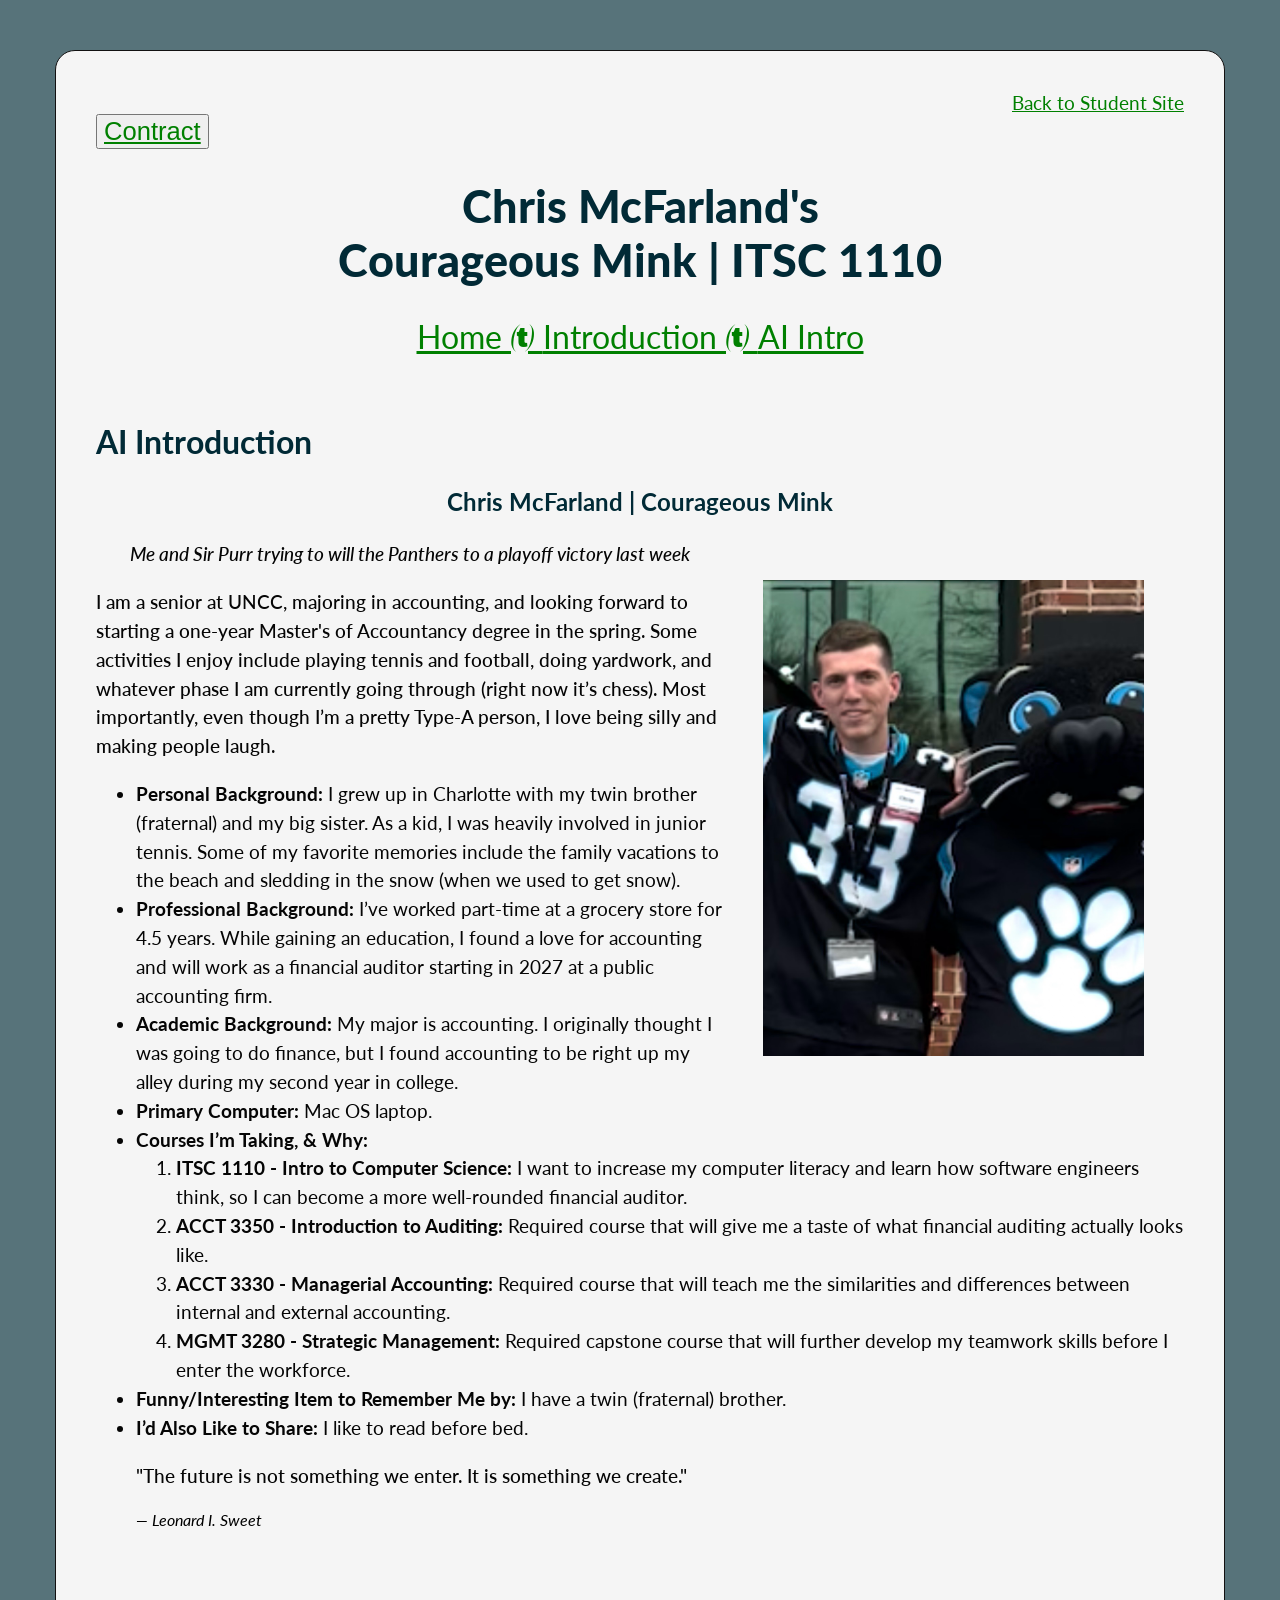
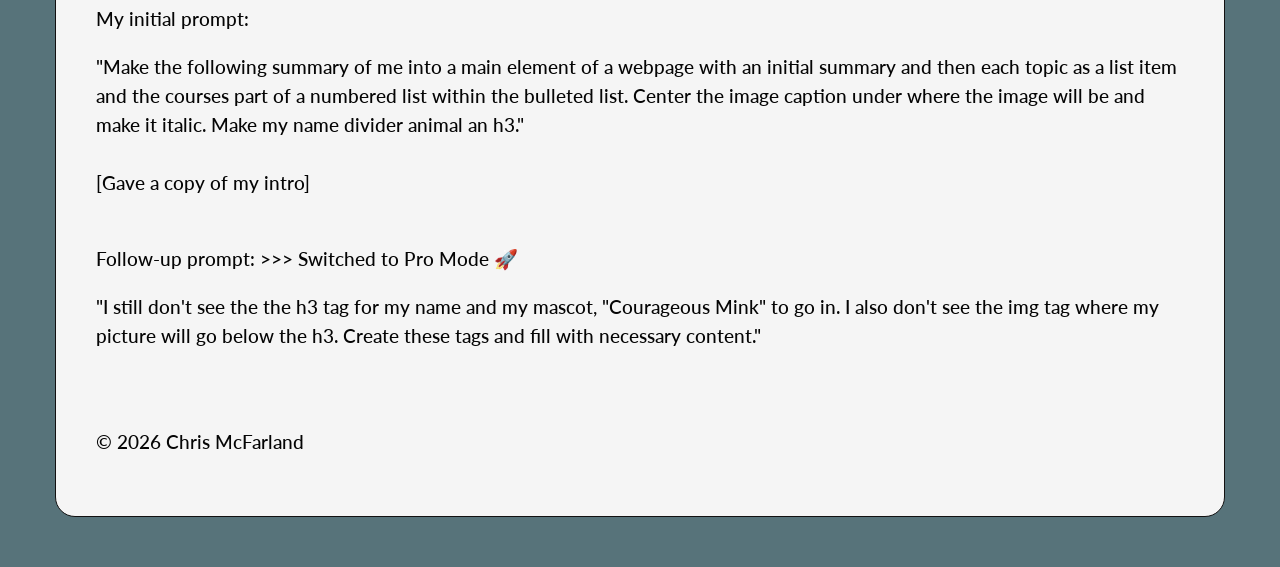
<file: itsc1110/ai_introduction.html>
<!DOCTYPE html>
<html lang="en">
<head>
    <meta charset="UTF-8">
    <meta name="viewport" content="width=device-width, initial-scale=1.0">
    <title>Chris McFarland's Courageous Mink | ITSC 1110 | AI Introduction</title>
    <link rel="icon" href="../Images/favicon.png">
    <link rel="stylesheet" type="text/css" href="../styles/default.css"> 
    <link rel="preconnect" href="https://fonts.googleapis.com">
    <link rel="preconnect" href="https://fonts.gstatic.com" crossorigin>
    <link href="https://fonts.googleapis.com/css2?family=Lato:ital,wght@0,100;0,300;0,400;0,700;0,900;1,100;1,300;1,400;1,700;1,900&family=Oswald:wght@200..700&family=Space+Mono:ital,wght@0,400;0,700;1,400;1,700&display=swap" rel="stylesheet">
    <style>
        html {
            background-color: #57737A;
        }
    </style>
</head>
<body>
    <header>
        <a id="back-to-links" href="../index.html"> Back to Student Site</a>
        <button id="contract-button">
            <a target= "_blank" href="contract.html">Contract</a>
        </button>
        <h1>Chris McFarland's<br>Courageous Mink | ITSC 1110</h1>
        <nav class="menu"><a  href="index.html">Home    </a><a href="introduction.html">Introduction    </a><a href="ai_introduction.html">AI Intro</a></nav>
    </header>
    <main>
      <h2><br>AI Introduction</h2>
      <h3 style="text-align: center;">Chris McFarland | Courageous Mink</h3>

  <section style="text-align: center;">
    <img id="personal-image-items" src="../Images/photo_of_me.png" alt="Chris McFarland and Sir Purr" style="max-width: 100%; height: auto; display: block; margin: 0 auto;">
    <p><em>Me and Sir Purr trying to will the Panthers to a playoff victory last week</em></p>
  </section>

  <section>
    <p>
      I am a senior at UNCC, majoring in accounting, and looking forward to starting a one-year Master's of Accountancy degree in the spring. Some activities I enjoy include playing tennis and football, doing yardwork, and whatever phase I am currently going through (right now it’s chess). Most importantly, even though I’m a pretty Type-A person, I love being silly and making people laugh.
    </p>

    <ul>
      <li><strong>Personal Background:</strong> I grew up in Charlotte with my twin brother (fraternal) and my big sister. As a kid, I was heavily involved in junior tennis. Some of my favorite memories include the family vacations to the beach and sledding in the snow (when we used to get snow).</li>
      
      <li><strong>Professional Background:</strong> I’ve worked part-time at a grocery store for 4.5 years. While gaining an education, I found a love for accounting and will work as a financial auditor starting in 2027 at a public accounting firm.</li>
      
      <li><strong>Academic Background:</strong> My major is accounting. I originally thought I was going to do finance, but I found accounting to be right up my alley during my second year in college.</li>
      
      <li><strong>Primary Computer:</strong> Mac OS laptop.</li>
      
      <li><strong>Courses I’m Taking, &amp; Why:</strong>
        <ol>
          <li><strong>ITSC 1110 - Intro to Computer Science:</strong> I want to increase my computer literacy and learn how software engineers think, so I can become a more well-rounded financial auditor.</li>
          <li><strong>ACCT 3350 - Introduction to Auditing:</strong> Required course that will give me a taste of what financial auditing actually looks like.</li>
          <li><strong>ACCT 3330 - Managerial Accounting:</strong> Required course that will teach me the similarities and differences between internal and external accounting.</li>
          <li><strong>MGMT 3280 - Strategic Management:</strong> Required capstone course that will further develop my teamwork skills before I enter the workforce.</li>
        </ol>
      </li>
      
      <li><strong>Funny/Interesting Item to Remember Me by:</strong> I have a twin (fraternal) brother.</li>
      
      <li><strong>I’d Also Like to Share:</strong> I like to read before bed.</li>
    </ul>

    <blockquote>
      <p>"The future is not something we enter. It is something we create."</p>
      <cite>— Leonard I. Sweet</cite>
    </blockquote>
  </section>
  <p><br><br>My initial prompt:</p>
  <p>"Make the following summary of me into a main element of a webpage with an initial summary and then each topic as a list item and the courses part of a numbered list within the bulleted list. Center the image caption under where the image will be and make it italic. Make my name divider animal an h3."<br><br> [Gave a copy of my intro]</p>
  <p><br>Follow-up prompt: >>> Switched to Pro Mode 🚀</p>
  <p>"I still don't see the the h3 tag for my name and my mascot, "Courageous Mink" to go in. I also don't see the img tag where my picture will go below the h3. Create these tags and fill with necessary content."</p>
  <script>
        
        var onMousePress = function(e) {
            var emoji = document.createElement("div");
            emoji.innerHTML = "🌈";
            document.body.appendChild(emoji);
            emoji.style.top = e.clientY + "px";
            emoji.style.left = e.clientX + "px";
            emoji.style.position = "absolute";
        }
        document.addEventListener("click", onMousePress);

    </script>
</main>
</body>
<footer>
    <p><br><br>&copy; 2026 Chris McFarland</p>
</footer>
</html>
</file>
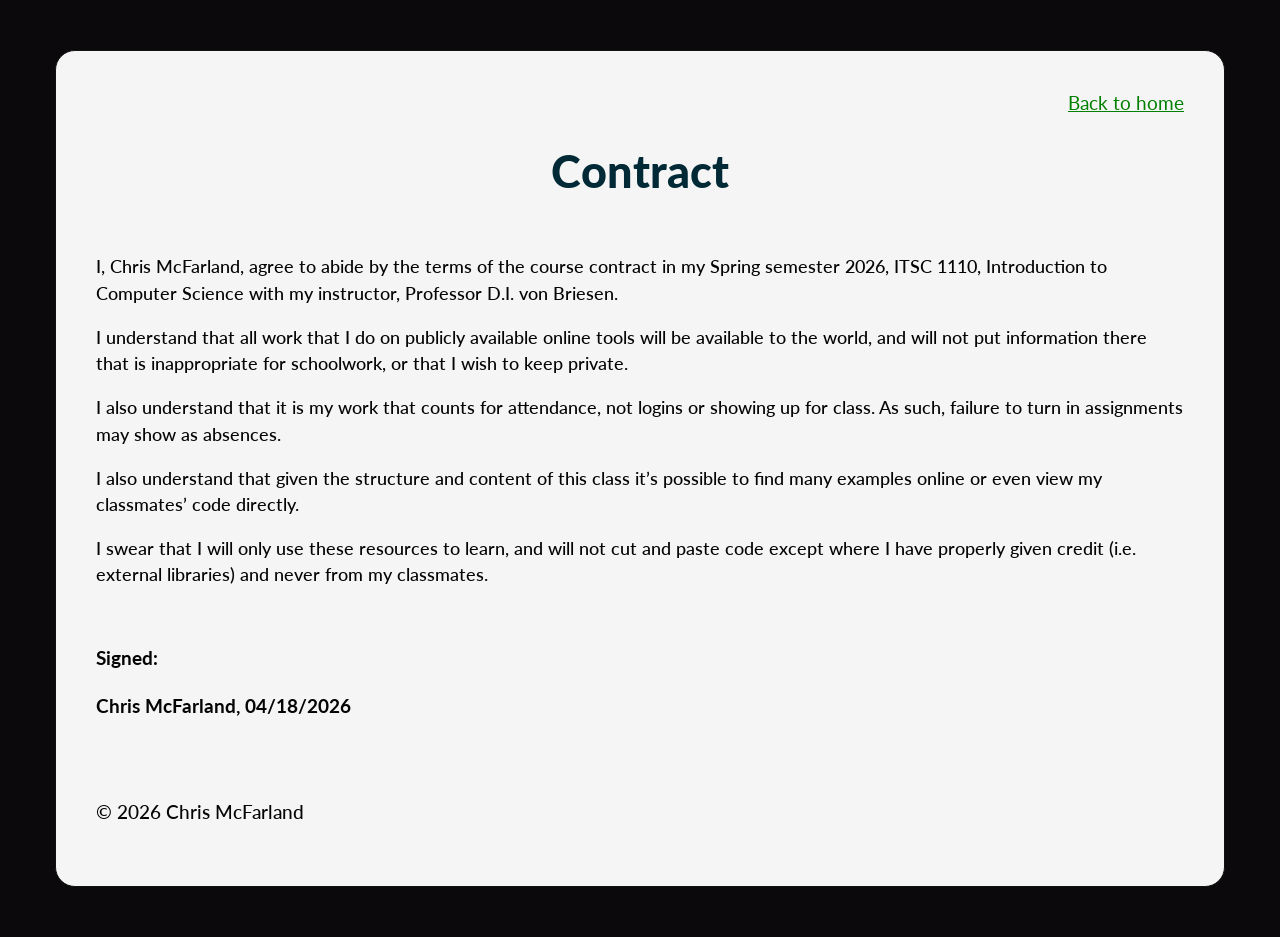
<file: itsc1110/contract.html>
<!DOCTYPE html>
<html lang="en">
<head>
    <meta charset="UTF-8">
    <meta name="viewport" content="width=device-width, initial-scale=1.0">
    <title>Contract</title>
    <link rel="icon" href="../Images/favicon.png">
    <link rel="stylesheet" type="text/css" href="../styles/default.css"> 
    <link rel="preconnect" href="https://fonts.googleapis.com">
    <link rel="preconnect" href="https://fonts.gstatic.com" crossorigin>
    <link href="https://fonts.googleapis.com/css2?family=Lato:ital,wght@0,100;0,300;0,400;0,700;0,900;1,100;1,300;1,400;1,700;1,900&family=Oswald:wght@200..700&family=Space+Mono:ital,wght@0,400;0,700;1,400;1,700&display=swap" rel="stylesheet">  
    <style>
        html {
            background-color: #0C090D;
        }
    </style>
</head>
<body>
    <header>
        <a id="back-to-links" href ="index.html"> Back to home</a>
        <h1>Contract</h1>
    </header>
    </main>
    <p id="contract-content"><br>
        I, Chris McFarland, agree to abide by the terms of the course contract in my Spring semester 2026,
        ITSC 1110, Introduction to Computer Science with my instructor, Professor D.I. von Briesen.</p>
    <p id="contract-content">I understand that all work that I do on publicly available online tools will be available to the world,
        and will not put information there that is inappropriate for schoolwork, or that I wish to
        keep private. </p>
    <p id="contract-content">I also understand that it is my work that counts for attendance, not logins
        or showing up for class. As such, failure to turn in assignments may show as absences.
    <p id="contract-content">I also understand that given the structure and content of this class it’s possible to find
        many examples online or even view my classmates’ code directly.</p> 
    <p id="contract-content">I swear that I will only
        use these resources to learn, and will not cut and paste code except where I have properly 
        given credit (i.e. external libraries) and never from my classmates.</p><br>
    <p><strong>Signed:</strong></p>
    <p><strong>Chris McFarland, 04/18/2026</strong> </p>
    <script>
        
        var onMousePress = function(e) {
            var emoji = document.createElement("div");
            emoji.innerHTML = "🌈";
            document.body.appendChild(emoji);
            emoji.style.top = e.clientY + "px";
            emoji.style.left = e.clientX + "px";
            emoji.style.position = "absolute";
        }
        document.addEventListener("click", onMousePress);

    </script>
</body>
<footer>
    <p><br><br>&copy; 2026 Chris McFarland</p>
</footer>
</html>
</file>
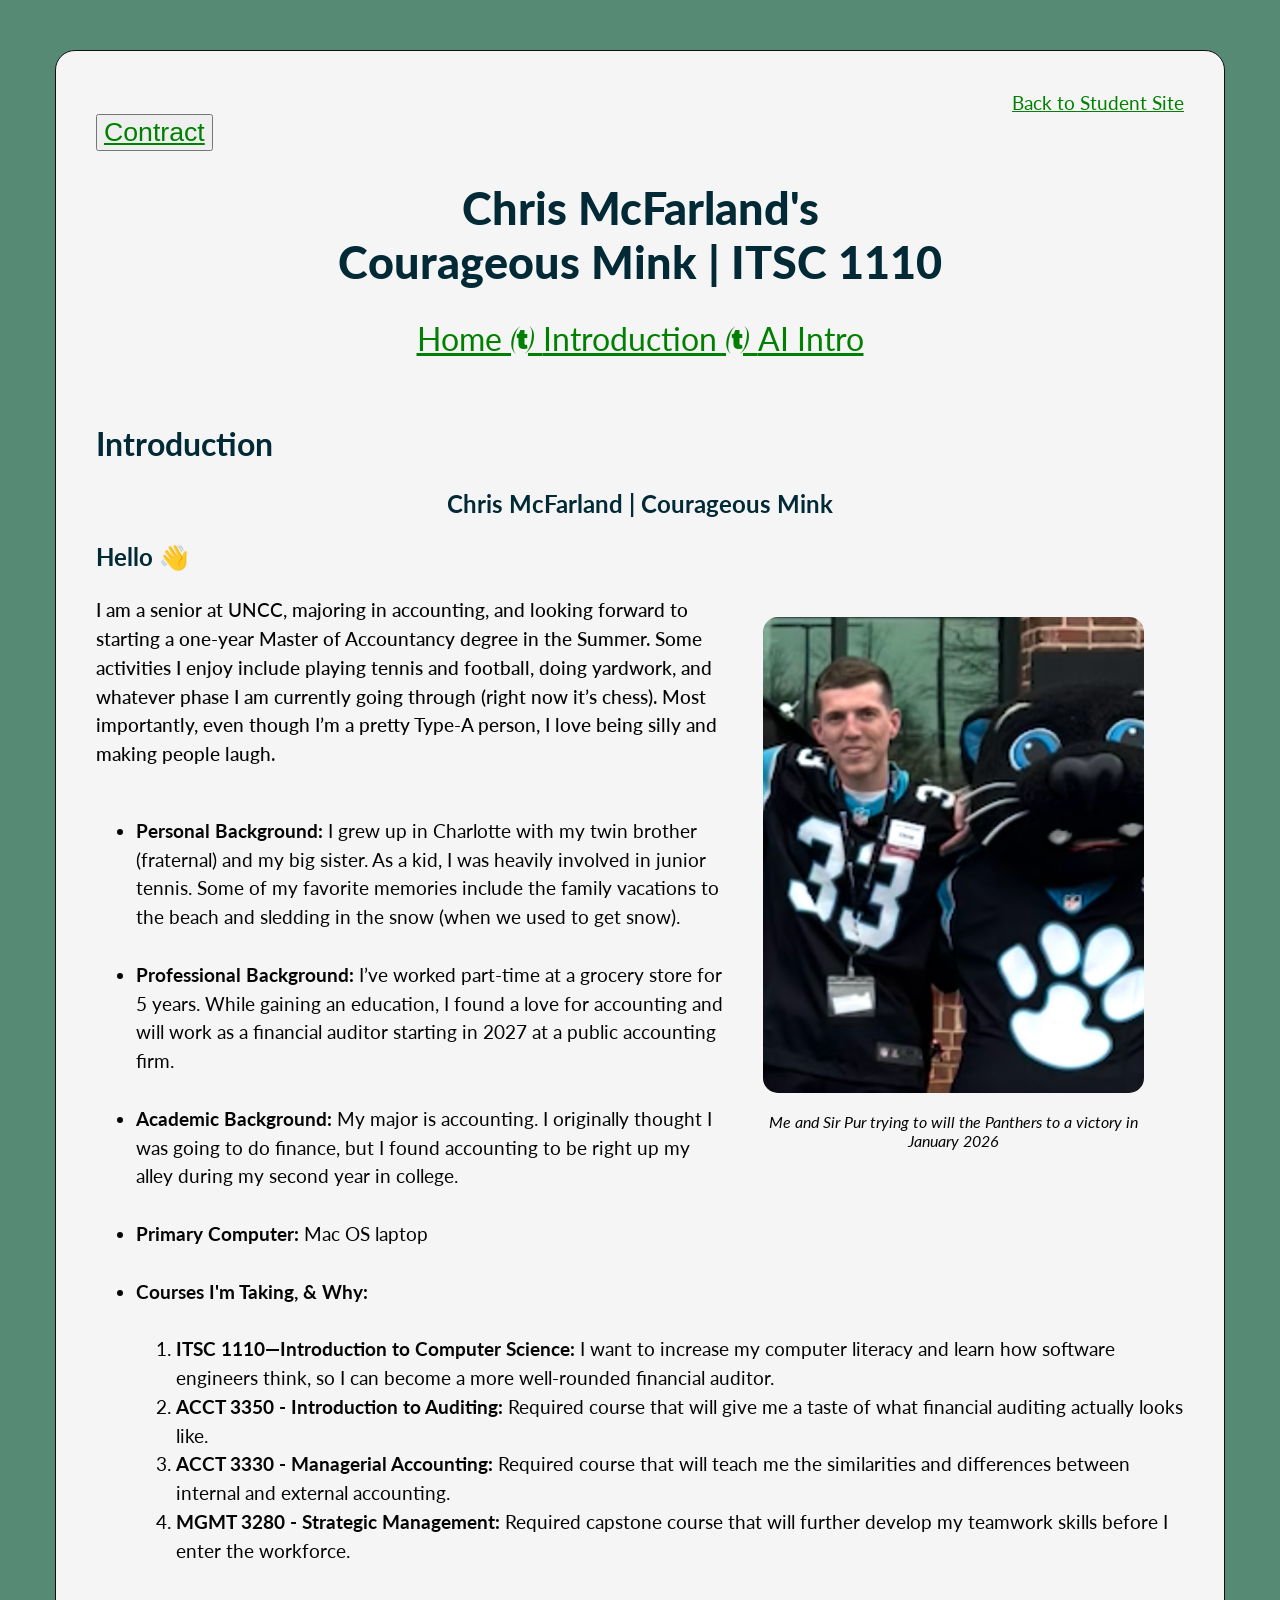
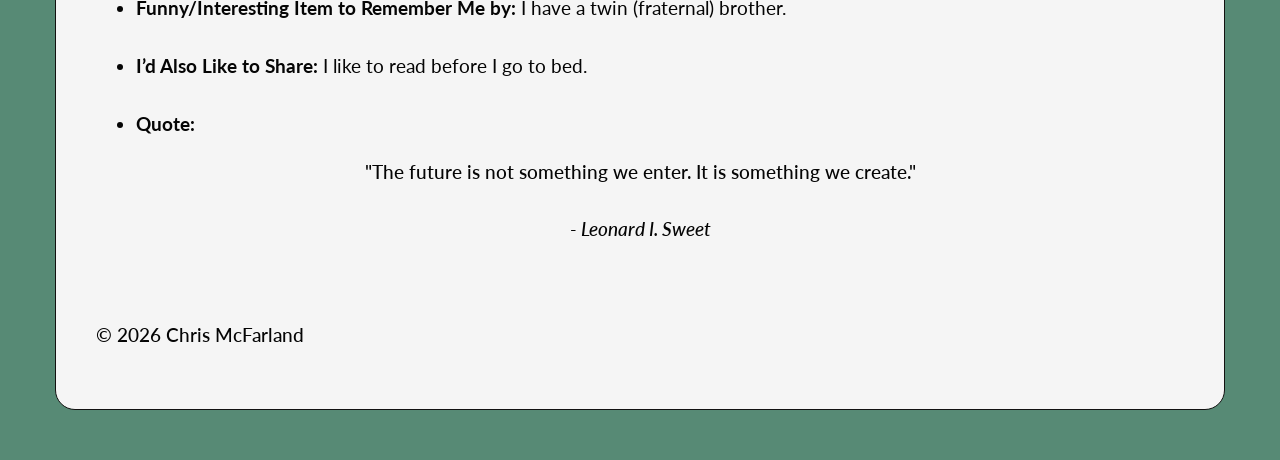
<file: itsc1110/introduction.html>
<!DOCTYPE html>
<html lang="en">
<head>
    <meta charset="UTF-8">
    <meta name="viewport" content="width=device-width, initial-scale=1.0">
    <title>Chris McFarland's Courageous Mink | ITSC 1110 | Introduction</title>
    <link rel="icon" href="../Images/favicon.png">
    <link rel="stylesheet" type="text/css" href="../styles/default.css"> 
    <link rel="preconnect" href="https://fonts.googleapis.com">
    <link rel="preconnect" href="https://fonts.gstatic.com" crossorigin>
    <link href="https://fonts.googleapis.com/css2?family=Lato:ital,wght@0,100;0,300;0,400;0,700;0,900;1,100;1,300;1,400;1,700;1,900&family=Oswald:wght@200..700&family=Space+Mono:ital,wght@0,400;0,700;1,400;1,700&display=swap" rel="stylesheet">
    <style>
        html {
            background-color: #578A75;
        }
       
    </style>
</head>
<body>
    <header>
        <a id="back-to-links" href="../index.html"> Back to Student Site</a>
        <button id=""contract-button">
            <a target= "_blank" href="contract.html">Contract</a>
        </button>
        <h1>Chris McFarland's<br>Courageous Mink | ITSC 1110</h1>
        <nav class="menu"><a  href="index.html">Home    </a><a href="introduction.html">Introduction    </a><a href="ai_introduction.html">AI Intro</a></nav>
    </header>
    <main>
        <h2><br>Introduction</h2>
        <h3>Chris McFarland | Courageous Mink</h3>
        <figure id="personal-image-items">
            <br><img id="personal-image" src="../Images/photo_of_me.png" alt="Courageous Mink mascot holding computer on a bike in front of a mountain scene">
            <figcaption><br><em>Me and Sir Pur trying to will the Panthers to a victory in January 2026</em></figcaption>
        </figure>
        <h3 id="intro-words">Hello 👋</h3>
        <p> I am a senior at UNCC, majoring in accounting, and looking forward to starting
        a one-year Master of Accountancy degree in the Summer. Some activities I enjoy 
        include playing tennis and football, doing yardwork, and whatever phase I am currently 
        going through (right now it’s chess). Most importantly, even though I’m a pretty Type-A person,
         I love being silly and making people laugh.
</p>
        <ul><br>
            <li><strong>Personal Background:</strong> I grew up in Charlotte with my twin brother (fraternal) 
                and my big sister. As a kid, I was heavily involved in junior tennis. Some of my favorite 
                memories include the family vacations to the beach and sledding in the snow (when we used 
                to get snow).</li><br>
            <li><strong>Professional Background:</strong> I’ve worked part-time at a grocery store for 5 years. 
                While gaining an education, I found a love for accounting and will work as a financial auditor 
                starting in 2027 at a public accounting firm.</li><br>
            <li><strong>Academic Background:</strong> My major is accounting. I originally thought I was going to 
                do finance, but I found accounting to be right up my alley during my second year in college.</li><br>
            <li><strong>Primary Computer:</strong> Mac OS laptop</li><br>
            <li><strong>Courses I'm Taking, & Why:</strong><br><br>
                <ol>
                    <li><strong> ITSC 1110—Introduction to Computer Science: </strong> I want to increase my computer 
                        literacy and learn how software engineers think, so I can become a more well-rounded financial 
                        auditor.</li>
                    <li><strong> ACCT 3350 - Introduction to Auditing: </strong> Required course that will give me a taste 
                        of what financial auditing actually looks like.</li>
                    <li><strong> ACCT 3330 - Managerial Accounting:</strong> Required course that will teach me the similarities 
                        and differences between internal and external accounting.</li>
                    <li><strong> MGMT 3280 - Strategic Management:</strong> Required capstone course that will further develop 
                        my teamwork skills before I enter the workforce.</li>
                </ol>
            </li><br> 
            <li><strong>Funny/Interesting Item to Remember Me by:</strong> I have a twin (fraternal) brother.</li><br>
            <li><strong>I’d Also Like to Share:</strong> I like to read before I go to bed.</li><br>
            <li><strong>Quote:</strong></li>
        </ul>
        <p id="quote">"The future is not something we enter. It is something we create."<br><br> <em>- Leonard I. Sweet</em></p>
    </main>
</body>
<footer>
    <p><br><br>&copy; 2026 Chris McFarland</p>
</footer>
</html>
</file>
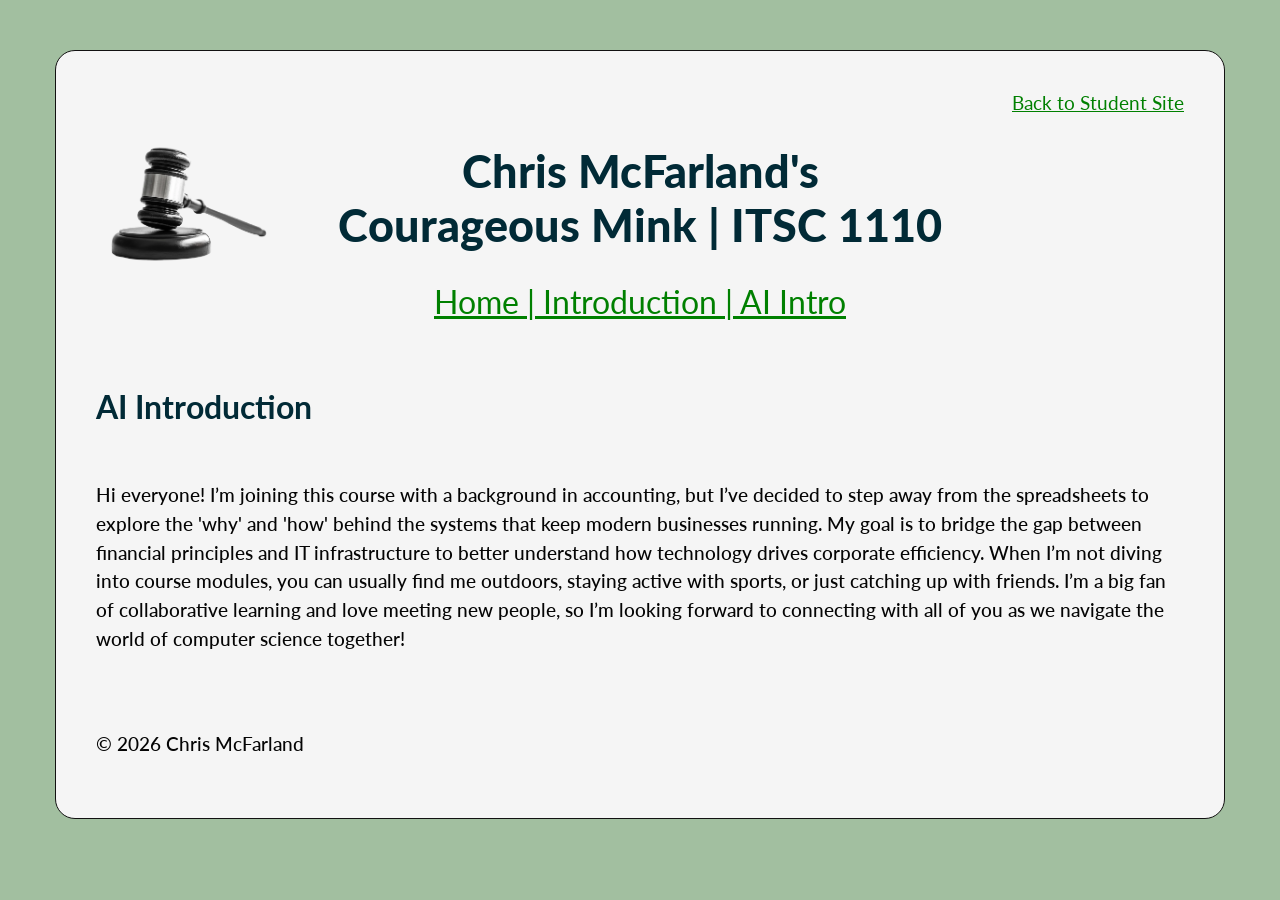
<file: itsc1110work/itsc1110/ai_introduction.html>
<!DOCTYPE html>
<html lang="en">
<head>
    <meta charset="UTF-8">
    <meta name="viewport" content="width=device-width, initial-scale=1.0">
    <title>Chris McFarland's Courageous Mink | ITSC 1110 | Introduction</title>
<link rel="stylesheet" type="text/css" href="../styles/default.css"> 
<link rel="preconnect" href="https://fonts.googleapis.com">
<link rel="preconnect" href="https://fonts.gstatic.com" crossorigin>
<link href="https://fonts.googleapis.com/css2?family=Lato:ital,wght@0,100;0,300;0,400;0,700;0,900;1,100;1,300;1,400;1,700;1,900&family=Oswald:wght@200..700&family=Space+Mono:ital,wght@0,400;0,700;1,400;1,700&display=swap" rel="stylesheet">

</head>
<body>
    <header>
        <a id="back-to-links" href="../index.html"> Back to Student Site</a>
        <a target= "_blank" href="contract.html"><img id="contract-pic" src="../Images/gavel.webp" width="200"></a>
        <h1>Chris McFarland's<br>Courageous Mink | ITSC 1110</h1>
        <nav class="menu"><a  href="index.html">Home | </a><a href="introduction.html">Introduction | </a><a href="ai_introduction.html">AI Intro</a></nav>
    </header>
    <main>
        <h2><br>AI Introduction</h2>
        <p><br>Hi everyone! I’m joining this course with a background in accounting, but I’ve decided to step away from the spreadsheets to explore the 'why' 
            and 'how' behind the systems that keep modern businesses running. My goal is to bridge the gap between financial principles and IT infrastructure 
            to better understand how technology drives corporate efficiency. When I’m not diving into course modules, you can usually find me outdoors, staying
            active with sports, or just catching up with friends. I’m a big fan of collaborative learning and love meeting new people, so I’m looking forward 
            to connecting with all of you as we navigate the world of computer science together!</p>
    </main>
</body>
<footer>
    <p><br><br>&copy; 2026 Chris McFarland</p>
</footer>
</html>
</file>
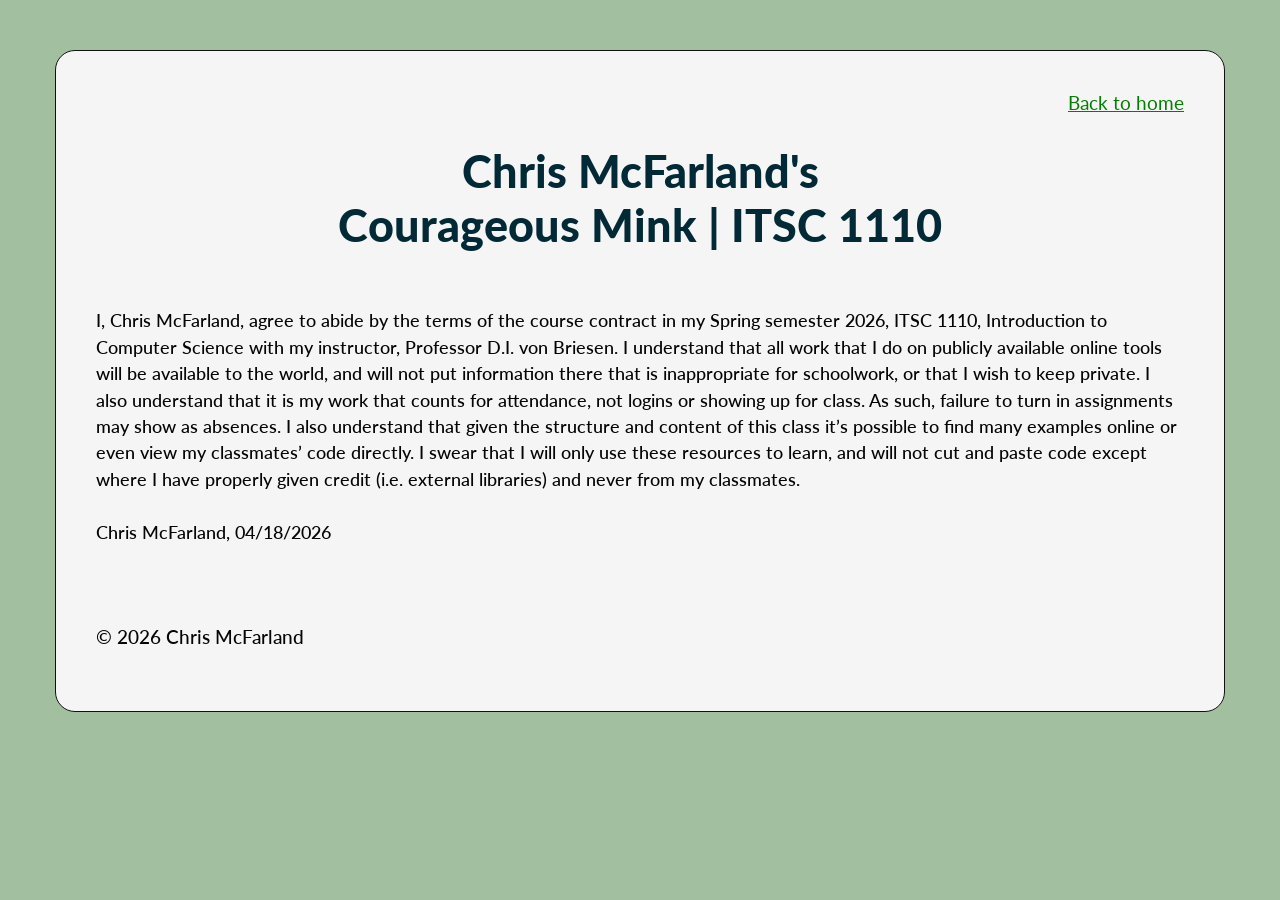
<file: itsc1110work/itsc1110/contract.html>
<!DOCTYPE html>
<html lang="en">
<head>
    <meta charset="UTF-8">
    <meta name="viewport" content="width=device-width, initial-scale=1.0">
    <title>Chris McFarland's Courageous Mink | ITSC 1110 | Introduction</title>
<link rel="stylesheet" type="text/css" href="../styles/default.css"> 
<link rel="preconnect" href="https://fonts.googleapis.com">
<link rel="preconnect" href="https://fonts.gstatic.com" crossorigin>
<link href="https://fonts.googleapis.com/css2?family=Lato:ital,wght@0,100;0,300;0,400;0,700;0,900;1,100;1,300;1,400;1,700;1,900&family=Oswald:wght@200..700&family=Space+Mono:ital,wght@0,400;0,700;1,400;1,700&display=swap" rel="stylesheet">
    
</head>
<body>
    <header>
        <a id="back-to-links" href ="index.html"> Back to home</a>
        <h1>Chris McFarland's<br>Courageous Mink | ITSC 1110</h1>
    </main>
    <p id="contract-content"><br>
        I, Chris McFarland, agree to abide by the terms of the course contract in my Spring semester 2026,
        ITSC 1110, Introduction to Computer Science with my instructor, Professor D.I. von Briesen. I understand
        that all work that I do on publicly available online tools will be available to the world,
        and will not put information there that is inappropriate for schoolwork, or that I wish to
        keep private. I also understand that it is my work that counts for attendance, not logins
        or showing up for class. As such, failure to turn in assignments may show as absences. I
        also understand that given the structure and content of this class it’s possible to find
        many examples online or even view my classmates’ code directly. I swear that I will only
        use these resources to learn, and will not cut and paste code except where I have properly 
        given credit (i.e. external libraries) and never from my classmates.
        <br><br>Chris McFarland, 04/18/2026
    </p>
</body>
<footer>
    <p><br><br>&copy; 2026 Chris McFarland</p>
</footer>
</html>
</file>
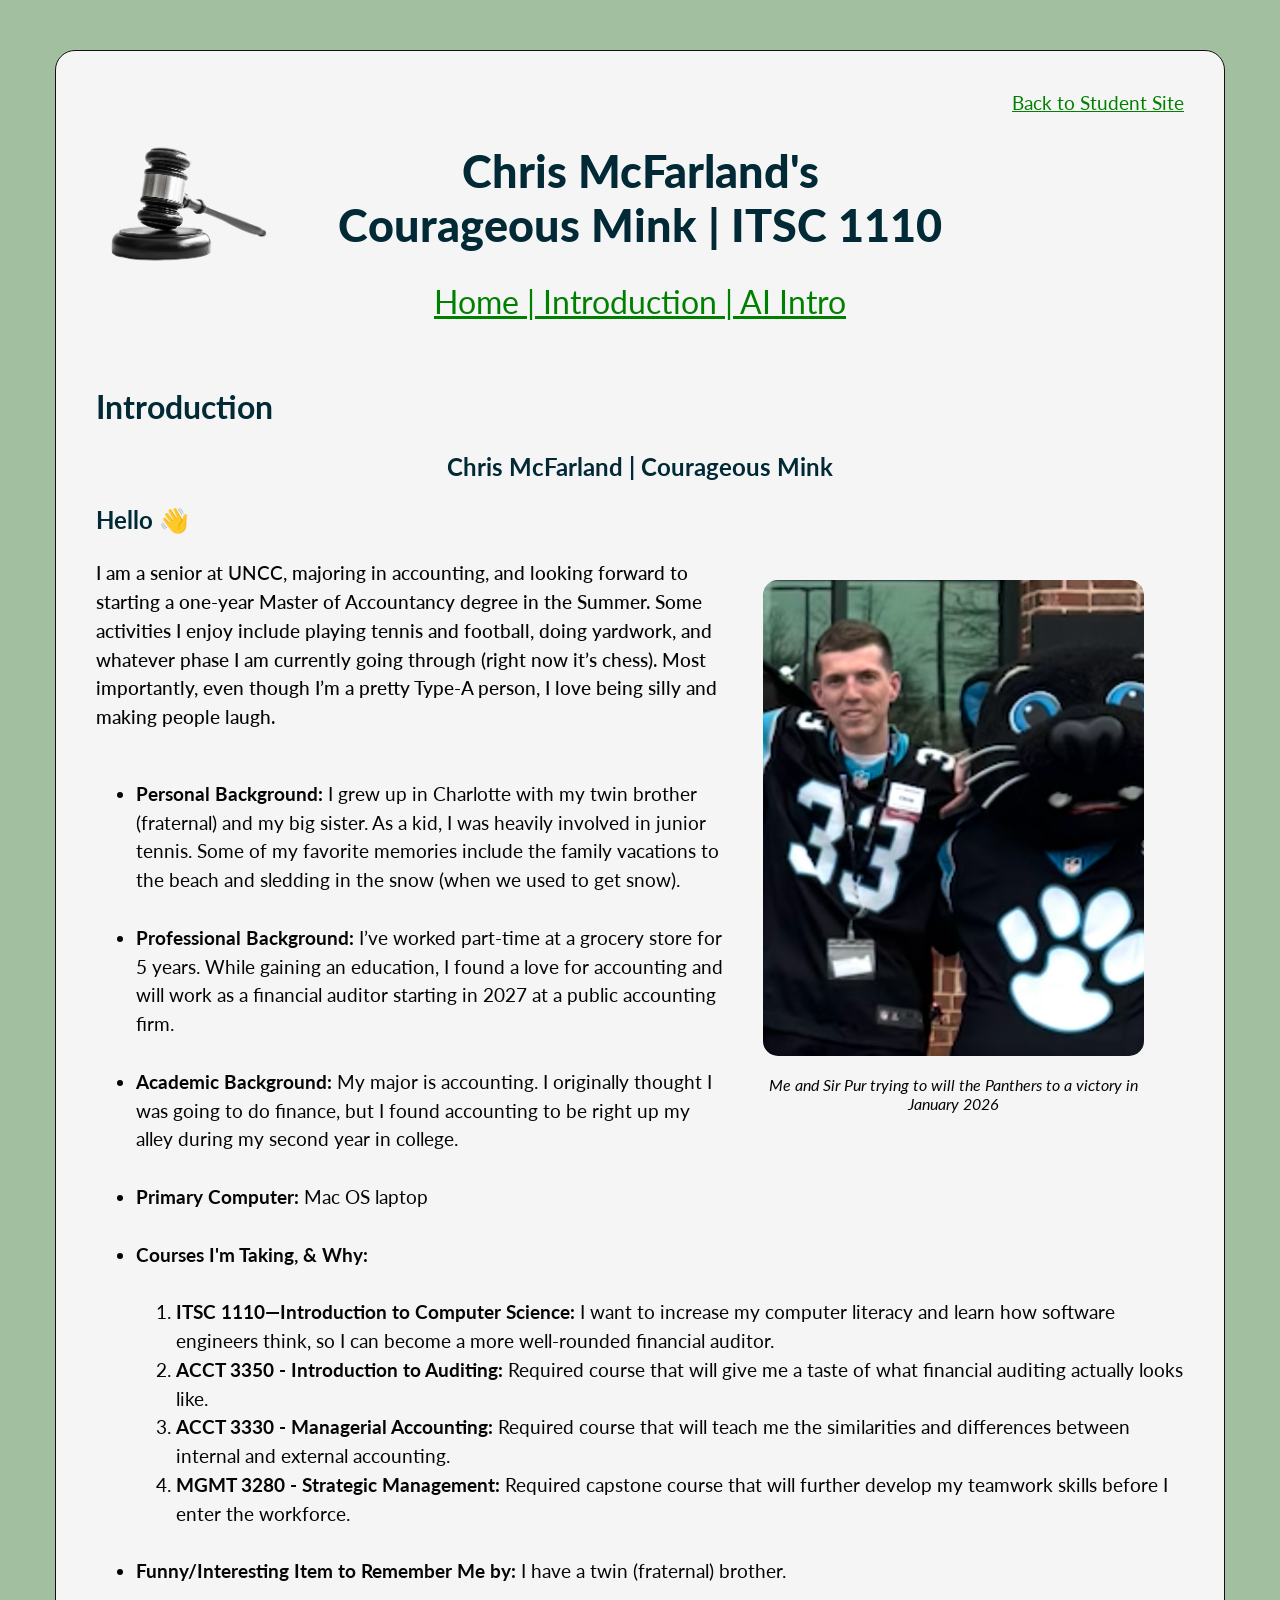
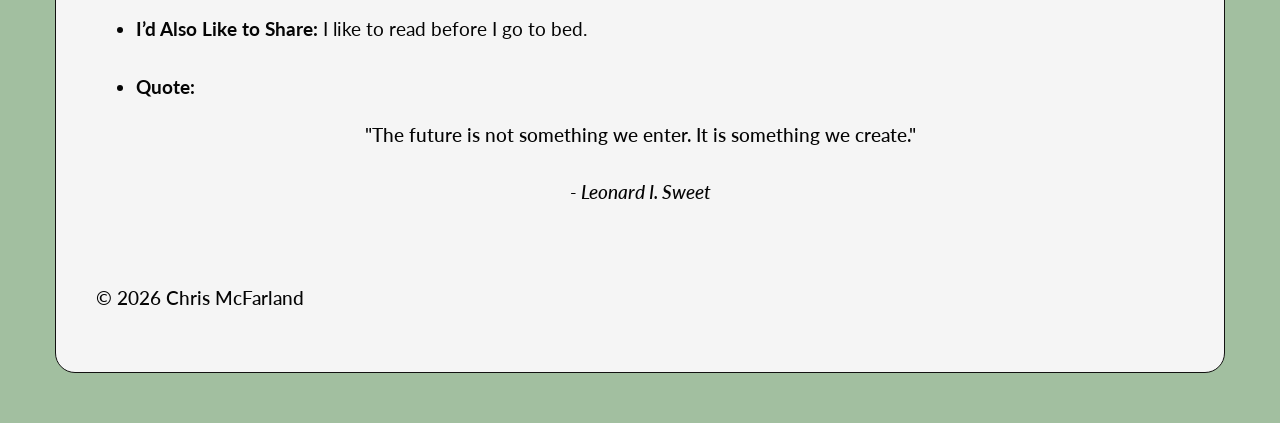
<file: itsc1110work/itsc1110/introduction.html>
<!DOCTYPE html>
<html lang="en">
<head>
    <meta charset="UTF-8">
    <meta name="viewport" content="width=device-width, initial-scale=1.0">
    <title>Chris McFarland's Courageous Mink | ITSC 1110 | Introduction</title>
<link rel="stylesheet" type="text/css" href="../styles/default.css"> 
<link rel="preconnect" href="https://fonts.googleapis.com">
<link rel="preconnect" href="https://fonts.gstatic.com" crossorigin>
<link href="https://fonts.googleapis.com/css2?family=Lato:ital,wght@0,100;0,300;0,400;0,700;0,900;1,100;1,300;1,400;1,700;1,900&family=Oswald:wght@200..700&family=Space+Mono:ital,wght@0,400;0,700;1,400;1,700&display=swap" rel="stylesheet">
</head>
<body>
    <header>
        <a id="back-to-links" href="../index.html"> Back to Student Site</a>
        <a target= "_blank" href="contract.html"><img id="contract-pic" src="../Images/gavel.webp" width="200"></a>
        <h1>Chris McFarland's<br>Courageous Mink | ITSC 1110</h1>
        <nav class="menu"><a  href="index.html">Home | </a><a href="introduction.html">Introduction | </a><a href="ai_introduction.html">AI Intro</a></nav>
    </header>
    <main>
        <h2><br>Introduction</h2>
        <h3>Chris McFarland | Courageous Mink</h3>
        <figure id="personal-image-items">
            <br><img id="personal-image" src="../Images/photo_of_me.png" alt="Courageous Mink mascot holding computer on a bike in front of a mountain scene">
            <figcaption><br><em>Me and Sir Pur trying to will the Panthers to a victory in January 2026</em></figcaption>
        </figure>
        <h3 id="intro-words">Hello 👋</h3>
        <p> I am a senior at UNCC, majoring in accounting, and looking forward to starting
        a one-year Master of Accountancy degree in the Summer. Some activities I enjoy 
        include playing tennis and football, doing yardwork, and whatever phase I am currently 
        going through (right now it’s chess). Most importantly, even though I’m a pretty Type-A person,
         I love being silly and making people laugh.
</p>
        <ul><br>
            <li><strong>Personal Background:</strong> I grew up in Charlotte with my twin brother (fraternal) 
                and my big sister. As a kid, I was heavily involved in junior tennis. Some of my favorite 
                memories include the family vacations to the beach and sledding in the snow (when we used 
                to get snow).</li><br>
            <li><strong>Professional Background:</strong> I’ve worked part-time at a grocery store for 5 years. 
                While gaining an education, I found a love for accounting and will work as a financial auditor 
                starting in 2027 at a public accounting firm.</li><br>
            <li><strong>Academic Background:</strong> My major is accounting. I originally thought I was going to 
                do finance, but I found accounting to be right up my alley during my second year in college.</li><br>
            <li><strong>Primary Computer:</strong> Mac OS laptop</li><br>
            <li><strong>Courses I'm Taking, & Why:</strong><br><br>
                <ol>
                    <li><strong> ITSC 1110—Introduction to Computer Science: </strong> I want to increase my computer 
                        literacy and learn how software engineers think, so I can become a more well-rounded financial 
                        auditor.</li>
                    <li><strong> ACCT 3350 - Introduction to Auditing: </strong> Required course that will give me a taste 
                        of what financial auditing actually looks like.</li>
                    <li><strong> ACCT 3330 - Managerial Accounting:</strong> Required course that will teach me the similarities 
                        and differences between internal and external accounting.</li>
                    <li><strong> MGMT 3280 - Strategic Management:</strong> Required capstone course that will further develop 
                        my teamwork skills before I enter the workforce.</li>
                </ol>
            </li><br> 
            <li><strong>Funny/Interesting Item to Remember Me by:</strong> I have a twin (fraternal) brother.</li><br>
            <li><strong>I’d Also Like to Share:</strong> I like to read before I go to bed.</li><br>
            <li><strong>Quote:</strong></li>
        </ul>
        <p id="quote">"The future is not something we enter. It is something we create."<br><br> <em>- Leonard I. Sweet</em></p>
    </main>
</body>
<footer>
    <p><br><br>&copy; 2026 Chris McFarland</p>
</footer>
</html>
</file>
<file: styles/default.css>
/*https://coolors.co/12130f-5b9279-8fcb9b-eae6e5-8f8073*/
/*Black, Dark Green, Light Green, Off White, Brown*/  

/*https://coolors.co/758bfd-ffc4eb-050505-a3b4a2*/
/*Blue, Pink, Black, Green*/

body {
    font-family: "Lato";
    background-color: #F5F5F5;
    max-width: 1100px;
    margin: 0 auto;
    margin-top: 50px;
    margin-bottom: 50px;
    width: 85%;
    border-style: solid;
    border-radius: 20px;
    border-width: thin;
    border-color: #121111;
    padding: 40px;
    
}
h1 {
    color: #012a36;
    font-size: 280%;
    font-weight: 1000;
    text-align: center;
}
h2{
    color: #012a36;
    font-size: 200%;
    font-weight: bold;
}
h3 {
    text-align: center;
    color: #012a36;
    font-size: 150%;
    font-weight: 150%;
}
a {
    color: #008000;
    font-size: 200%;
    font-weight: 400;
    text-align: center;    
}
.menu { 
    text-align: center;
}
p {
    color: #050505;
    font-size: 120%;
    font-weight: 500;
    line-height: 1.50;
}
figcaption {
    color: #050505;
    font-size: 100%;
    text-align: center;
}
ul {
    color: #050505;
    font-size: 120%;
    line-height: 1.50;
}
.footer {
    color: #050505;
    font-size: 150%;
}
#contract-content {
    font-size: 110%;
}
img {
    width: 100%;
    display: block;
    margin-left: auto;
    margin-right: auto;
}
#contract-pic {
    width: 180px;
    float: left;
    position: absolute;
} 
#personal-image {
    border-radius: 15px;
}
#personal-image-items {
    float: right;
    display: block;
    margin-left: auto;
    margin-right: auto;
    width: 35%;
    padding: 40px;
    }
#quote {
    text-align: center;
}
#intro-words {
    font-size: 150%;
    text-align: left;
}
#back-to-links {
    font-size: 120%;
    display: block;
    text-align: right;
}
#contract-button {
    color: #050505;
    font-size: 80%;
}
</file>
<file: itsc1110work/styles/default.css>
/*https://coolors.co/12130f-5b9279-8fcb9b-eae6e5-8f8073*/
/*Black, Dark Green, Light Green, Off White, Brown*/  

/*https://coolors.co/758bfd-ffc4eb-050505-a3b4a2*/
/*Blue, Pink, Black, Green*/
html {
    background-color: rgb(162, 191, 160); 
}

body {
    font-family: "Lato";
    background-color: #F5F5F5;
    max-width: 1100px;
    margin: 0 auto;
    margin-top: 50px;
    margin-bottom: 50px;
    width: 85%;
    border-style: solid;
    border-radius: 20px;
    border-width: thin;
    border-color: #121111;
    padding: 40px;
    
}
h1 {
    color: #012a36;
    font-size: 280%;
    font-weight: 1000;
    text-align: center;
}
h2{
    color: #012a36;
    font-size: 200%;
    font-weight: bold;
}
h3 {
    text-align: center;
    color: #012a36;
    font-size: 150%;
    font-weight: 150%;
}
a {
    color: #008000;
    font-size: 200%;
    font-weight: 400;
    text-align: center;    
}
.menu { 
    text-align: center;
}
p {
    color: #050505;
    font-size: 120%;
    font-weight: 500;
    line-height: 1.50;
}
figcaption {
    color: #050505;
    font-size: 100%;
    text-align: center;
}
ul {
    color: #050505;
    font-size: 120%;
    line-height: 1.50;
}
.footer {
    color: #050505;
    font-size: 150%;
}
#contract-content {
    font-size: 110%;
}
img {
    width: 100%;
    display: block;
    margin-left: auto;
    margin-right: auto;
}
#contract-pic {
    width: 180px;
    float: left;
    position: absolute;
} 
#personal-image {
    border-radius: 15px;
}
#personal-image-items {
    float: right;
    display: block;
    margin-left: auto;
    margin-right: auto;
    width: 35%;
    padding: 40px;
    }
#quote {
    text-align: center;
}
#intro-words {
    font-size: 150%;
    text-align: left;
}
#back-to-links {
    font-size: 120%;
    display: block;
    text-align: right;
}
</file>
